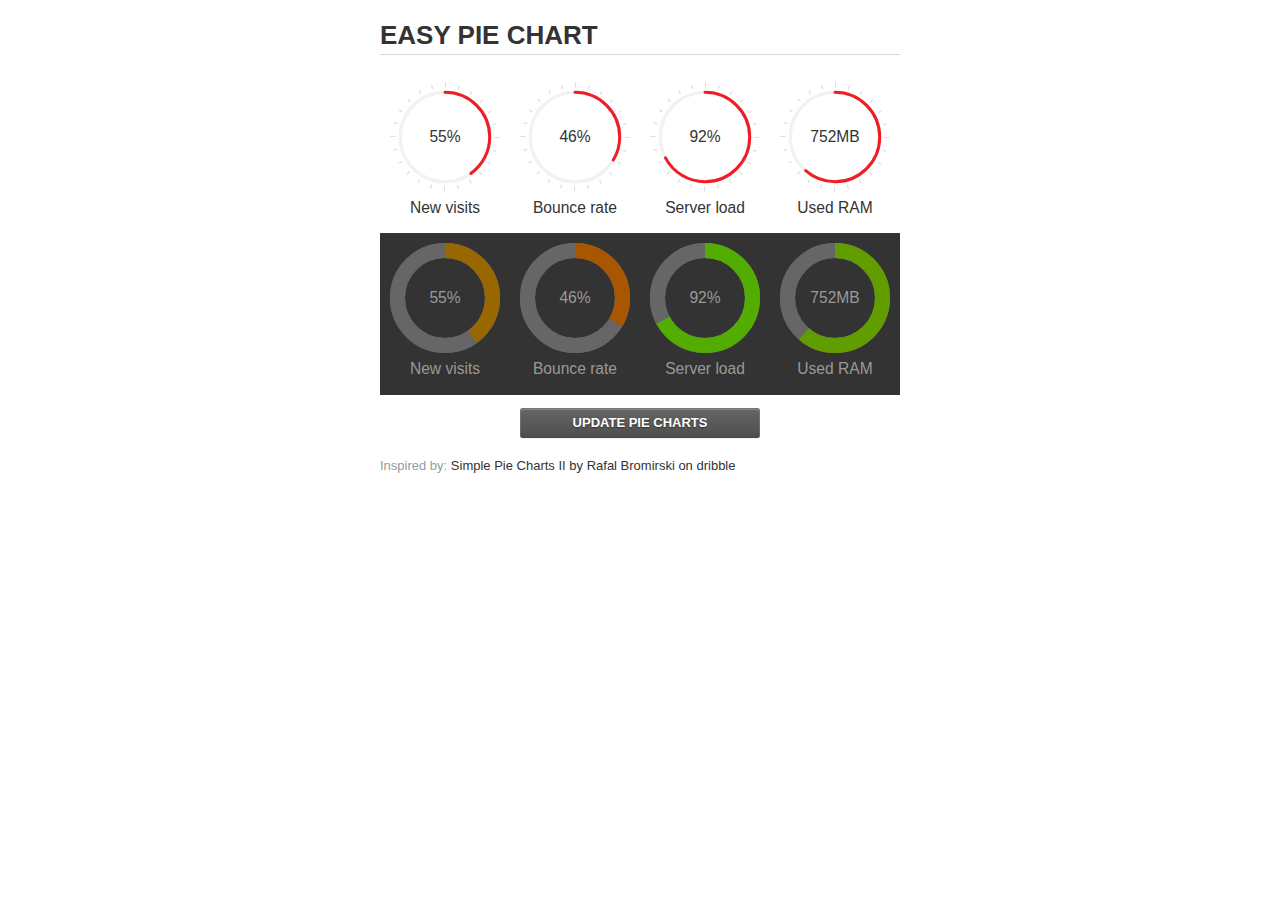
<file: interviewc/evaluation/vendors/easypiechart/examples/index.html>
<!doctype html>
<html>
    <head>
        <meta charset="utf-8">
        <title>Easy Pie Chart</title>
        <script type="text/javascript" src="https://ajax.googleapis.com/ajax/libs/jquery/1.7.2/jquery.min.js"></script>
        <script type="text/javascript" src="http://html5shiv.googlecode.com/svn/trunk/html5.js"></script>
        <script type="text/javascript" src="excanvas.js"></script>
        <script type="text/javascript" src="../jquery.easy-pie-chart.js"></script>

        <link rel="stylesheet" type="text/css" href="style.css" media="screen">
        <link rel="stylesheet" type="text/css" href="../jquery.easy-pie-chart.css" media="screen">

        <meta name="viewport" content="width=device-width, initial-scale=1.0">

        <script type="text/javascript">
            var initPieChart = function() {
                $('.percentage').easyPieChart({
                    animate: 1000
                });
                $('.percentage-light').easyPieChart({
                    barColor: function(percent) {
                        percent /= 100;
                        return "rgb(" + Math.round(255 * (1-percent)) + ", " + Math.round(255 * percent) + ", 0)";
                    },
                    trackColor: '#666',
                    scaleColor: false,
                    lineCap: 'butt',
                    lineWidth: 15,
                    animate: 1000
                });

                $('.updateEasyPieChart').on('click', function(e) {
                  e.preventDefault();
                  $('.percentage, .percentage-light').each(function() {
                    var newValue = Math.round(100*Math.random());
                    $(this).data('easyPieChart').update(newValue);
                    $('span', this).text(newValue);
                  });
                });
            };
        </script>
    </head>
    <body onload="initPieChart();">
        <div class="container">
            <h1>EASY PIE CHART</h1>
            <div class="chart">
                <div class="percentage" data-percent="55"><span>55</span>%</div>
                <div class="label">New visits</div>
            </div>
            <div class="chart">
                <div class="percentage" data-percent="46"><span>46</span>%</div>
                <div class="label">Bounce rate</div>
            </div>
            <div class="chart">
                <div class="percentage" data-percent="92"><span>92</span>%</div>
                <div class="label">Server load</div>
            </div>
            <div class="chart">
                <div class="percentage" data-percent="84"><span>752</span>MB</div>
                <div class="label">Used RAM</div>
            </div>
            <div style="clear:both;"></div>
            <div class="dark">
                <div class="chart">
                    <div class="percentage-light" data-percent="55"><span>55</span>%</div>
                    <div class="label">New visits</div>
                </div>
                <div class="chart">
                    <div class="percentage-light" data-percent="46"><span>46</span>%</div>
                    <div class="label">Bounce rate</div>
                </div>
                <div class="chart">
                    <div class="percentage-light" data-percent="92"><span>92</span>%</div>
                    <div class="label">Server load</div>
                </div>
                <div class="chart">
                    <div class="percentage-light" data-percent="84"><span>752</span>MB</div>
                    <div class="label">Used RAM</div>
                </div>
                <div style="clear:both;"></div>
            </div>

            <p><a href="#" class="button updateEasyPieChart">Update pie charts</a></p>

            <p class="credits">Inspired by: <a href="http://drbl.in/ezuc" target="_blank">Simple Pie Charts II by Rafal Bromirski on dribble</a></p>
        </div>
    </body>
</html>
</file>
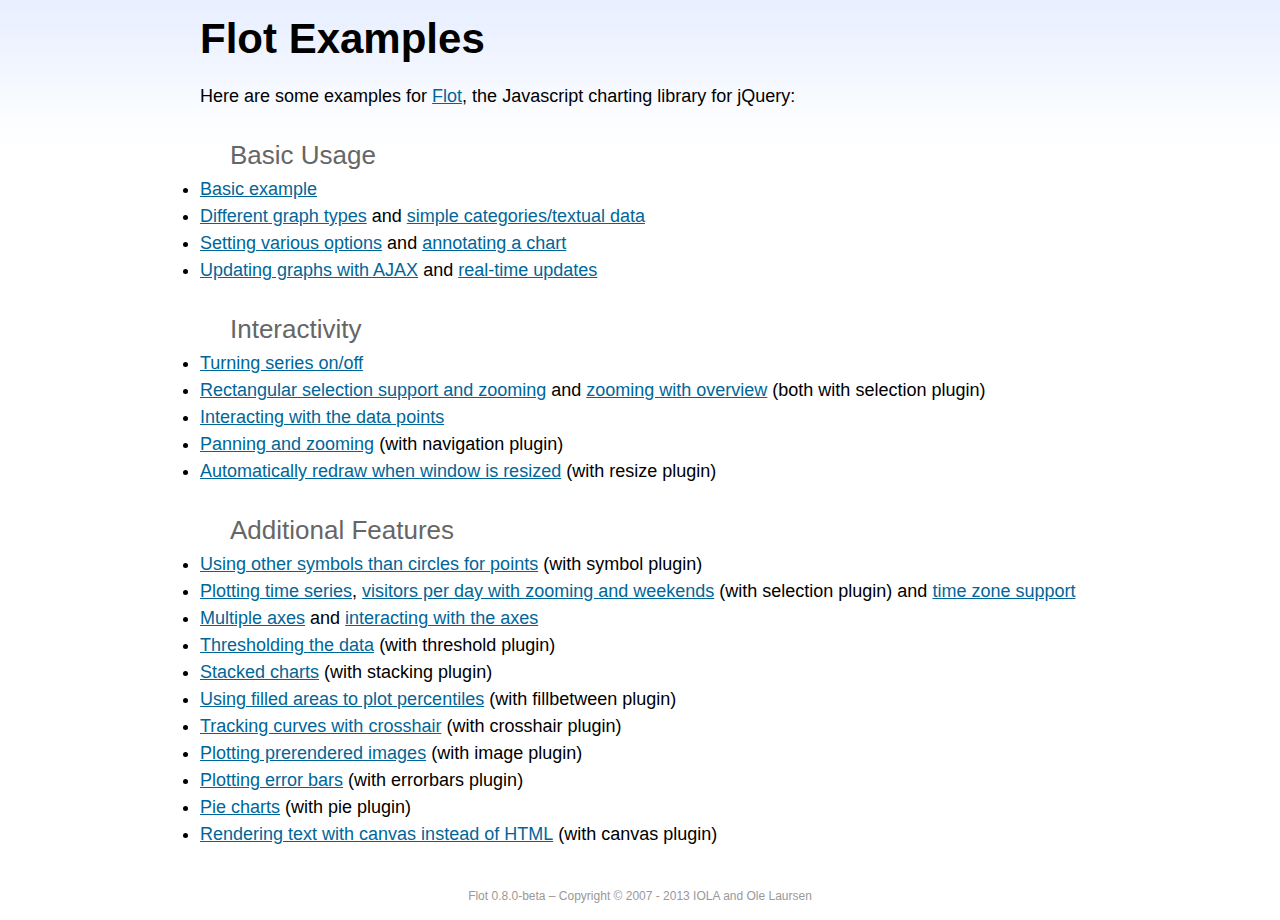
<file: interviewc/evaluation/vendors/flot/examples/index.html>
<!DOCTYPE html PUBLIC "-//W3C//DTD HTML 4.01//EN" "http://www.w3.org/TR/html4/strict.dtd">
<html>
<head>
	<meta http-equiv="Content-Type" content="text/html; charset=utf-8">
	<title>Flot Examples</title>
	<link href="examples.css" rel="stylesheet" type="text/css">
	<style>

	h3 {
		margin-top: 30px;
		margin-bottom: 5px;
	}

	</style>
	<script language="javascript" type="text/javascript" src="../jquery.js"></script>
	<script language="javascript" type="text/javascript" src="../jquery.flot.js"></script>
	<script type="text/javascript">

	$(function() {

		// Add the Flot version string to the footer

		$("#footer").prepend("Flot " + $.plot.version + " &ndash; ");
	});

	</script>
</head>
<body>

	<div id="header">
		<h2>Flot Examples</h2>
	</div>

	<div id="content">

		<p>Here are some examples for <a href="http://www.flotcharts.org">Flot</a>, the Javascript charting library for jQuery:</p>

		<h3>Basic Usage</h3>

		<ul>
			<li><a href="basic-usage/index.html">Basic example</a></li>
			<li><a href="series-types/index.html">Different graph types</a> and <a href="categories/index.html">simple categories/textual data</a></li>
			<li><a href="basic-options/index.html">Setting various options</a> and <a href="annotating/index.html">annotating a chart</a></li>
			<li><a href="ajax/index.html">Updating graphs with AJAX</a> and <a href="realtime/index.html">real-time updates</a></li>
		</ul>

		<h3>Interactivity</h3>

		<ul>
			<li><a href="series-toggle/index.html">Turning series on/off</a></li>
			<li><a href="selection/index.html">Rectangular selection support and zooming</a> and <a href="zooming/index.html">zooming with overview</a> (both with selection plugin)</li>
			<li><a href="interacting/index.html">Interacting with the data points</a></li>
			<li><a href="navigate/index.html">Panning and zooming</a> (with navigation plugin)</li>
			<li><a href="resize/index.html">Automatically redraw when window is resized</a> (with resize plugin)</li>
		</ul>

		<h3>Additional Features</h3>

		<ul>
			<li><a href="symbols/index.html">Using other symbols than circles for points</a> (with symbol plugin)</li>
			<li><a href="axes-time/index.html">Plotting time series</a>, <a href="visitors/index.html">visitors per day with zooming and weekends</a> (with selection plugin) and <a href="axes-time-zones/index.html">time zone support</a></li>
			<li><a href="axes-multiple/index.html">Multiple axes</a> and <a href="axes-interacting/index.html">interacting with the axes</a></li>
			<li><a href="threshold/index.html">Thresholding the data</a> (with threshold plugin)</li>
			<li><a href="stacking/index.html">Stacked charts</a> (with stacking plugin)</li>
			<li><a href="percentiles/index.html">Using filled areas to plot percentiles</a> (with fillbetween plugin)</li>
			<li><a href="tracking/index.html">Tracking curves with crosshair</a> (with crosshair plugin)</li>
			<li><a href="image/index.html">Plotting prerendered images</a> (with image plugin)</li>
			<li><a href="series-errorbars/index.html">Plotting error bars</a> (with errorbars plugin)</li>
			<li><a href="series-pie/index.html">Pie charts</a> (with pie plugin)</li>
			<li><a href="canvas/index.html">Rendering text with canvas instead of HTML</a> (with canvas plugin)</li>
		</ul>

	</div>

	<div id="footer">
		Copyright &copy; 2007 - 2013 IOLA and Ole Laursen
	</div>

</body>
</html>
</file>
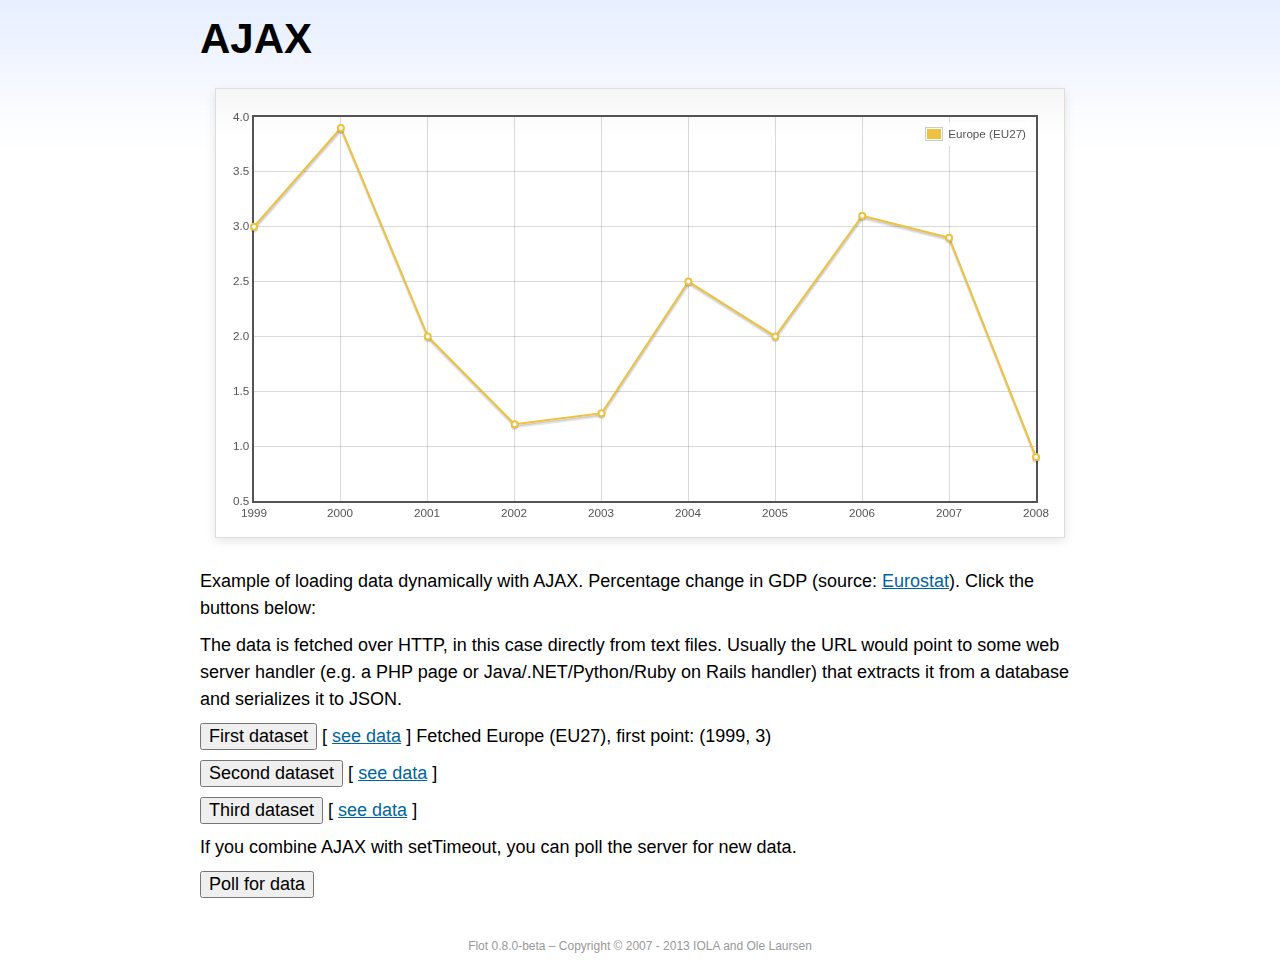
<file: interviewc/evaluation/vendors/flot/examples/ajax/index.html>
<!DOCTYPE html PUBLIC "-//W3C//DTD HTML 4.01//EN" "http://www.w3.org/TR/html4/strict.dtd">
<html>
<head>
	<meta http-equiv="Content-Type" content="text/html; charset=utf-8">
	<title>Flot Examples: AJAX</title>
	<link href="../examples.css" rel="stylesheet" type="text/css">
	<!--[if lte IE 8]><script language="javascript" type="text/javascript" src="../../excanvas.min.js"></script><![endif]-->
	<script language="javascript" type="text/javascript" src="../../jquery.js"></script>
	<script language="javascript" type="text/javascript" src="../../jquery.flot.js"></script>
	<script type="text/javascript">

	$(function() {

		var options = {
			lines: {
				show: true
			},
			points: {
				show: true
			},
			xaxis: {
				tickDecimals: 0,
				tickSize: 1
			}
		};

		var data = [];

		$.plot("#placeholder", data, options);

		// Fetch one series, adding to what we already have

		var alreadyFetched = {};

		$("button.fetchSeries").click(function () {

			var button = $(this);

			// Find the URL in the link right next to us, then fetch the data

			var dataurl = button.siblings("a").attr("href");

			function onDataReceived(series) {

				// Extract the first coordinate pair; jQuery has parsed it, so
				// the data is now just an ordinary JavaScript object

				var firstcoordinate = "(" + series.data[0][0] + ", " + series.data[0][1] + ")";
				button.siblings("span").text("Fetched " + series.label + ", first point: " + firstcoordinate);

				// Push the new data onto our existing data array

				if (!alreadyFetched[series.label]) {
					alreadyFetched[series.label] = true;
					data.push(series);
				}

				$.plot("#placeholder", data, options);
			}

			$.ajax({
				url: dataurl,
				type: "GET",
				dataType: "json",
				success: onDataReceived
			});
		});

		// Initiate a recurring data update

		$("button.dataUpdate").click(function () {

			data = [];
			alreadyFetched = {};

			$.plot("#placeholder", data, options);

			var iteration = 0;

			function fetchData() {

				++iteration;

				function onDataReceived(series) {

					// Load all the data in one pass; if we only got partial
					// data we could merge it with what we already have.

					data = [ series ];
					$.plot("#placeholder", data, options);
				}

				// Normally we call the same URL - a script connected to a
				// database - but in this case we only have static example
				// files, so we need to modify the URL.

				$.ajax({
					url: "data-eu-gdp-growth-" + iteration + ".json",
					type: "GET",
					dataType: "json",
					success: onDataReceived
				});

				if (iteration < 5) {
					setTimeout(fetchData, 1000);
				} else {
					data = [];
					alreadyFetched = {};
				}
			}

			setTimeout(fetchData, 1000);
		});

		// Load the first series by default, so we don't have an empty plot

		$("button.fetchSeries:first").click();

		// Add the Flot version string to the footer

		$("#footer").prepend("Flot " + $.plot.version + " &ndash; ");
	});

	</script>
</head>
<body>

	<div id="header">
		<h2>AJAX</h2>
	</div>

	<div id="content">

		<div class="demo-container">
			<div id="placeholder" class="demo-placeholder"></div>
		</div>

		<p>Example of loading data dynamically with AJAX. Percentage change in GDP (source: <a href="http://epp.eurostat.ec.europa.eu/tgm/table.do?tab=table&init=1&plugin=1&language=en&pcode=tsieb020">Eurostat</a>). Click the buttons below:</p>

		<p>The data is fetched over HTTP, in this case directly from text files. Usually the URL would point to some web server handler (e.g. a PHP page or Java/.NET/Python/Ruby on Rails handler) that extracts it from a database and serializes it to JSON.</p>

		<p>
			<button class="fetchSeries">First dataset</button>
			[ <a href="data-eu-gdp-growth.json">see data</a> ]
			<span></span>
		</p>

		<p>
			<button class="fetchSeries">Second dataset</button>
			[ <a href="data-japan-gdp-growth.json">see data</a> ]
			<span></span>
		</p>

		<p>
			<button class="fetchSeries">Third dataset</button>
			[ <a href="data-usa-gdp-growth.json">see data</a> ]
			<span></span>
		</p>

		<p>If you combine AJAX with setTimeout, you can poll the server for new data.</p>

		<p>
			<button class="dataUpdate">Poll for data</button>
		</p>

	</div>

	<div id="footer">
		Copyright &copy; 2007 - 2013 IOLA and Ole Laursen
	</div>

</body>
</html>
</file>
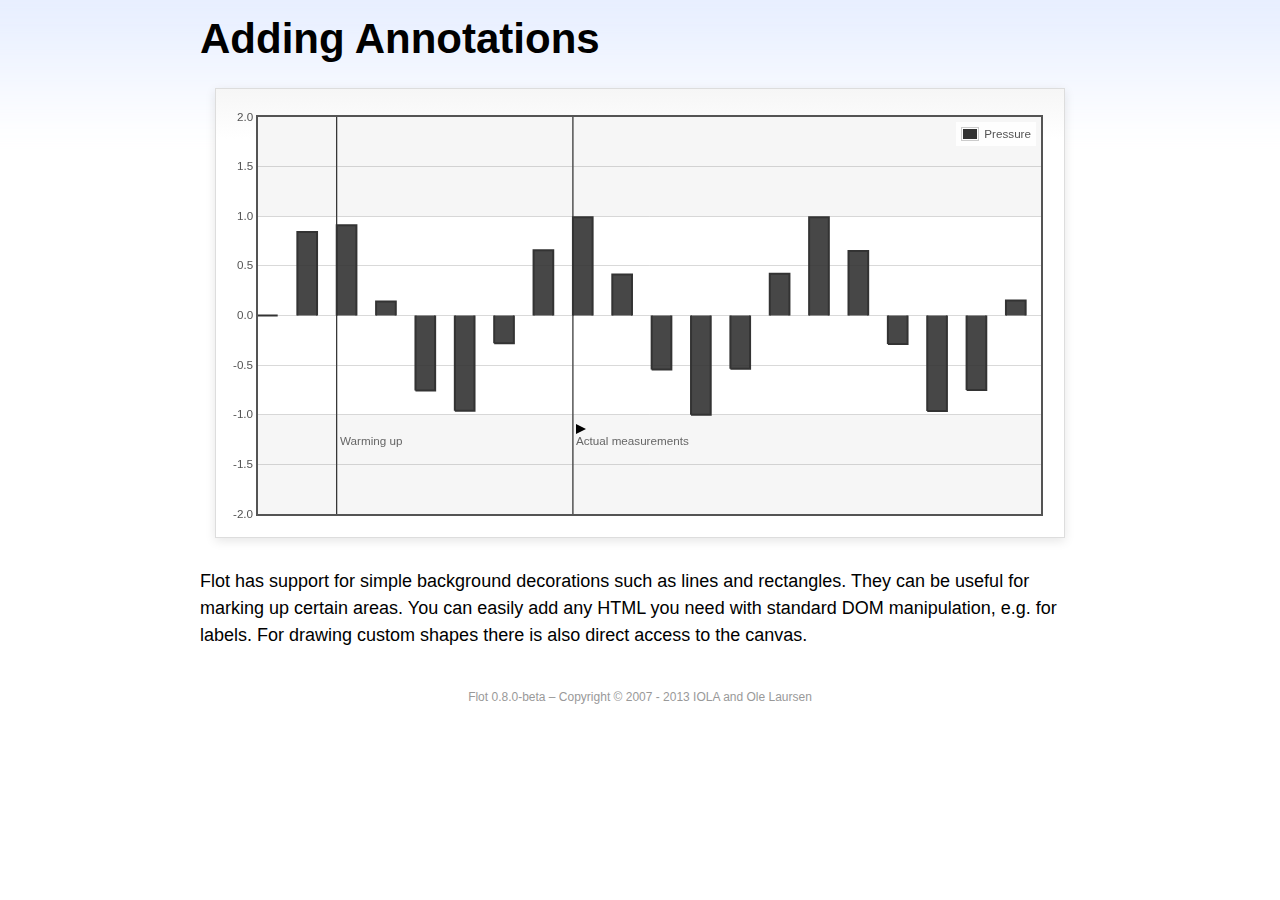
<file: interviewc/evaluation/vendors/flot/examples/annotating/index.html>
<!DOCTYPE html PUBLIC "-//W3C//DTD HTML 4.01//EN" "http://www.w3.org/TR/html4/strict.dtd">
<html>
<head>
	<meta http-equiv="Content-Type" content="text/html; charset=utf-8">
	<title>Flot Examples: Adding Annotations</title>
	<link href="../examples.css" rel="stylesheet" type="text/css">
	<!--[if lte IE 8]><script language="javascript" type="text/javascript" src="../../excanvas.min.js"></script><![endif]-->
	<script language="javascript" type="text/javascript" src="../../jquery.js"></script>
	<script language="javascript" type="text/javascript" src="../../jquery.flot.js"></script>
	<script type="text/javascript">

	$(function() {

		var d1 = [];
		for (var i = 0; i < 20; ++i) {
			d1.push([i, Math.sin(i)]);
		}

		var data = [{ data: d1, label: "Pressure", color: "#333" }];

		var markings = [
			{ color: "#f6f6f6", yaxis: { from: 1 } },
			{ color: "#f6f6f6", yaxis: { to: -1 } },
			{ color: "#000", lineWidth: 1, xaxis: { from: 2, to: 2 } },
			{ color: "#000", lineWidth: 1, xaxis: { from: 8, to: 8 } }
		];

		var placeholder = $("#placeholder");

		var plot = $.plot(placeholder, data, {
			bars: { show: true, barWidth: 0.5, fill: 0.9 },
			xaxis: { ticks: [], autoscaleMargin: 0.02 },
			yaxis: { min: -2, max: 2 },
			grid: { markings: markings }
		});

		var o = plot.pointOffset({ x: 2, y: -1.2});

		// Append it to the placeholder that Flot already uses for positioning

		placeholder.append("<div style='position:absolute;left:" + (o.left + 4) + "px;top:" + o.top + "px;color:#666;font-size:smaller'>Warming up</div>");

		o = plot.pointOffset({ x: 8, y: -1.2});
		placeholder.append("<div style='position:absolute;left:" + (o.left + 4) + "px;top:" + o.top + "px;color:#666;font-size:smaller'>Actual measurements</div>");

		// Draw a little arrow on top of the last label to demonstrate canvas
		// drawing

		var ctx = plot.getCanvas().getContext("2d");
		ctx.beginPath();
		o.left += 4;
		ctx.moveTo(o.left, o.top);
		ctx.lineTo(o.left, o.top - 10);
		ctx.lineTo(o.left + 10, o.top - 5);
		ctx.lineTo(o.left, o.top);
		ctx.fillStyle = "#000";
		ctx.fill();

		// Add the Flot version string to the footer

		$("#footer").prepend("Flot " + $.plot.version + " &ndash; ");
	});

	</script>
</head>
<body>

	<div id="header">
		<h2>Adding Annotations</h2>
	</div>

	<div id="content">

		<div class="demo-container">
			<div id="placeholder" class="demo-placeholder"></div>
		</div>

		<p>Flot has support for simple background decorations such as lines and rectangles. They can be useful for marking up certain areas. You can easily add any HTML you need with standard DOM manipulation, e.g. for labels. For drawing custom shapes there is also direct access to the canvas.</p>

	</div>

	<div id="footer">
		Copyright &copy; 2007 - 2013 IOLA and Ole Laursen
	</div>

</body>
</html>
</file>
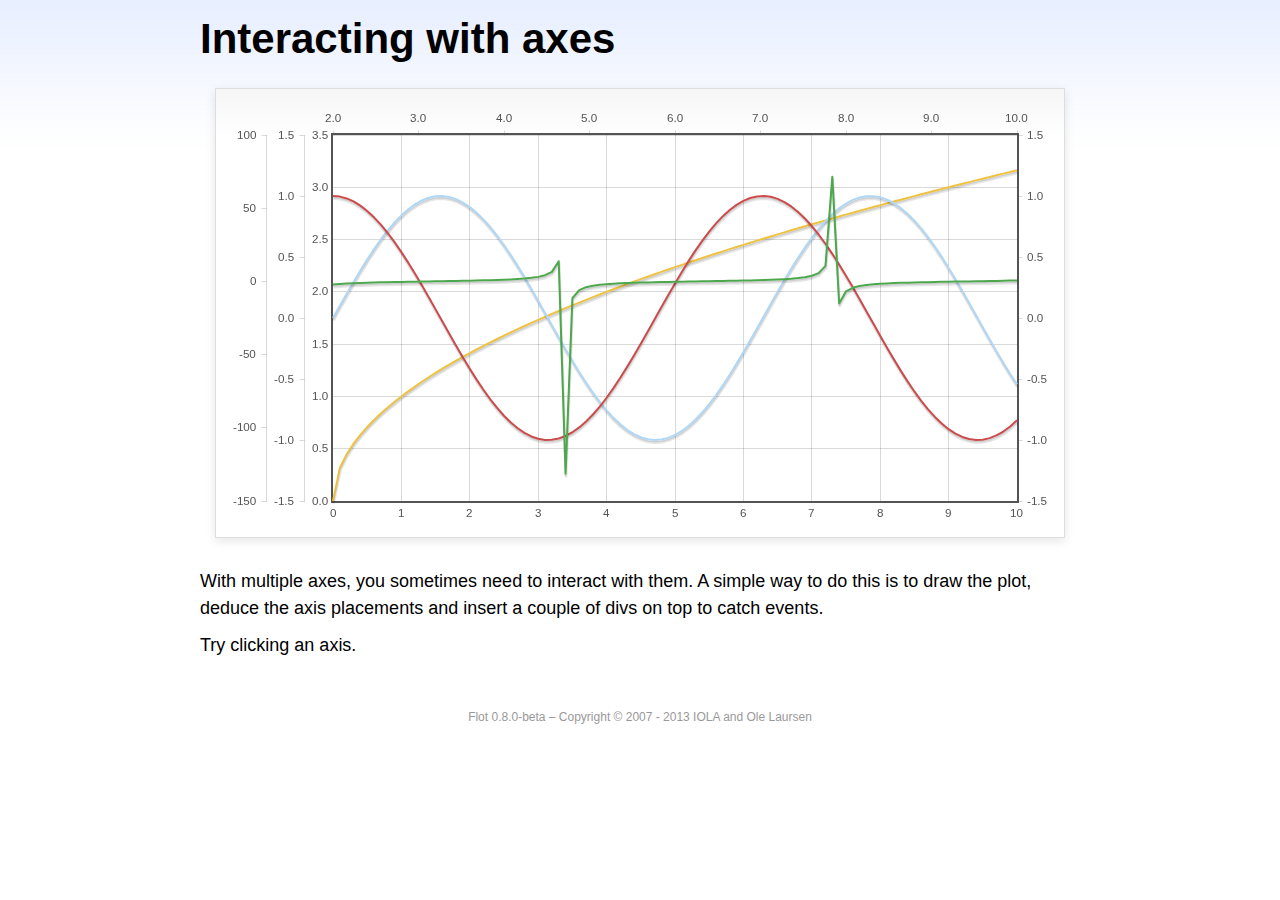
<file: interviewc/evaluation/vendors/flot/examples/axes-interacting/index.html>
<!DOCTYPE html PUBLIC "-//W3C//DTD HTML 4.01//EN" "http://www.w3.org/TR/html4/strict.dtd">
<html>
<head>
	<meta http-equiv="Content-Type" content="text/html; charset=utf-8">
	<title>Flot Examples: Interacting with axes</title>
	<link href="../examples.css" rel="stylesheet" type="text/css">
	<!--[if lte IE 8]><script language="javascript" type="text/javascript" src="../../excanvas.min.js"></script><![endif]-->
	<script language="javascript" type="text/javascript" src="../../jquery.js"></script>
	<script language="javascript" type="text/javascript" src="../../jquery.flot.js"></script>
	<script type="text/javascript">

	$(function() {

		function generate(start, end, fn) {
			var res = [];
			for (var i = 0; i <= 100; ++i) {
				var x = start + i / 100 * (end - start);
				res.push([x, fn(x)]);
			}
			return res;
		}

		var data = [
			{ data: generate(0, 10, function (x) { return Math.sqrt(x);}), xaxis: 1, yaxis:1 },
			{ data: generate(0, 10, function (x) { return Math.sin(x);}), xaxis: 1, yaxis:2 },
			{ data: generate(0, 10, function (x) { return Math.cos(x);}), xaxis: 1, yaxis:3 },
			{ data: generate(2, 10, function (x) { return Math.tan(x);}), xaxis: 2, yaxis: 4 }
		];

		var plot = $.plot("#placeholder", data, {
			xaxes: [
				{ position: 'bottom' },
				{ position: 'top'}
			],
			yaxes: [
				{ position: 'left' },
				{ position: 'left' },
				{ position: 'right' },
				{ position: 'left' }
			]
		});

		// Create a div for each axis

		$.each(plot.getAxes(), function (i, axis) {
			if (!axis.show)
				return;

			var box = axis.box;

			$("<div class='axisTarget' style='position:absolute; left:" + box.left + "px; top:" + box.top + "px; width:" + box.width +  "px; height:" + box.height + "px'></div>")
				.data("axis.direction", axis.direction)
				.data("axis.n", axis.n)
				.css({ backgroundColor: "#f00", opacity: 0, cursor: "pointer" })
				.appendTo(plot.getPlaceholder())
				.hover(
					function () { $(this).css({ opacity: 0.10 }) },
					function () { $(this).css({ opacity: 0 }) }
				)
				.click(function () {
					$("#click").text("You clicked the " + axis.direction + axis.n + "axis!")
				});
		});

		// Add the Flot version string to the footer

		$("#footer").prepend("Flot " + $.plot.version + " &ndash; ");
	});

	</script>
</head>
<body>

	<div id="header">
		<h2>Interacting with axes</h2>
	</div>

	<div id="content">

		<div class="demo-container">
			<div id="placeholder" class="demo-placeholder"></div>
		</div>

		<p>With multiple axes, you sometimes need to interact with them. A simple way to do this is to draw the plot, deduce the axis placements and insert a couple of divs on top to catch events.</p>

		<p>Try clicking an axis.</p>

		<p id="click"></p>

	</div>

	<div id="footer">
		Copyright &copy; 2007 - 2013 IOLA and Ole Laursen
	</div>

</body>
</html>
</file>
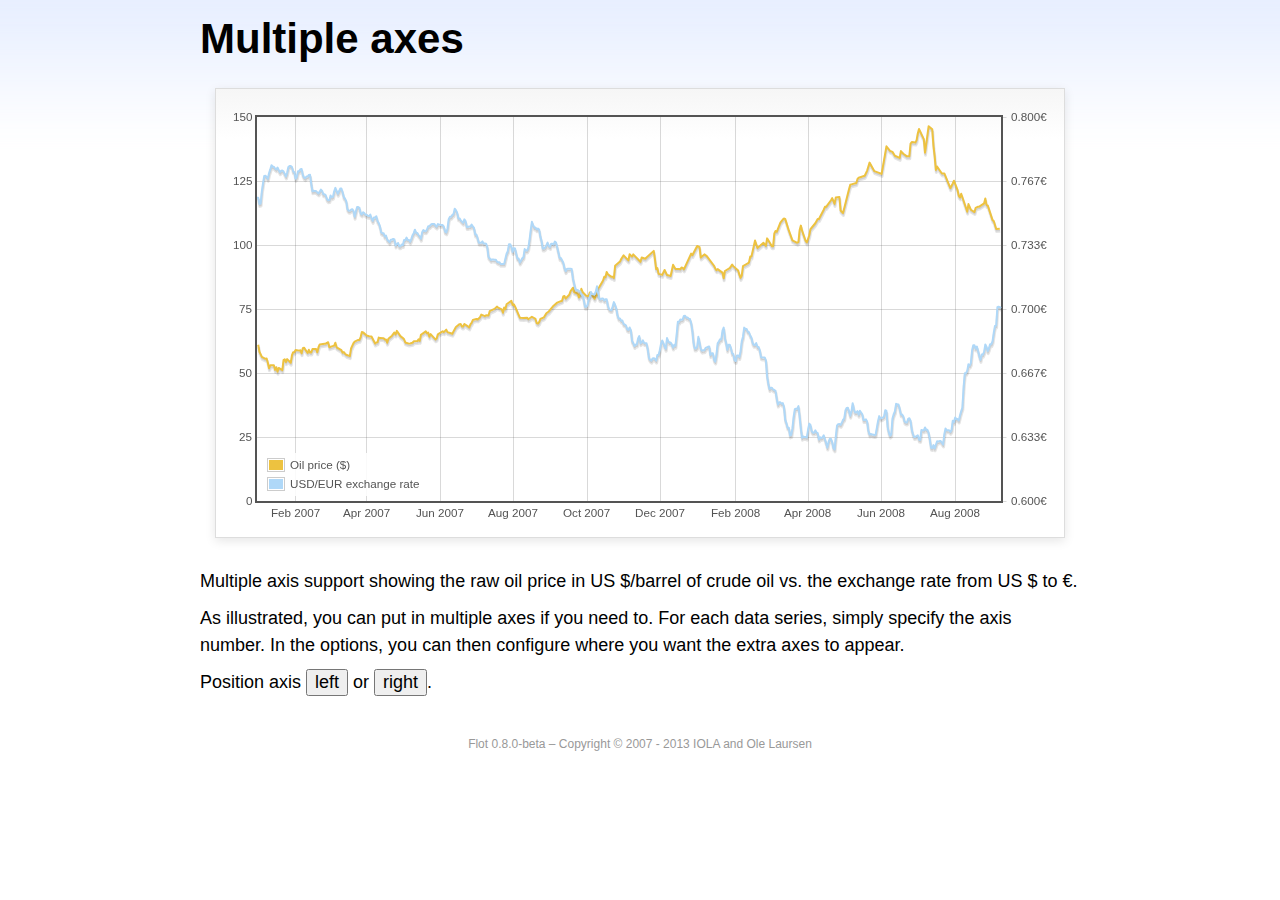
<file: interviewc/evaluation/vendors/flot/examples/axes-multiple/index.html>
<!DOCTYPE html PUBLIC "-//W3C//DTD HTML 4.01//EN" "http://www.w3.org/TR/html4/strict.dtd">
<html>
<head>
	<meta http-equiv="Content-Type" content="text/html; charset=utf-8">
	<title>Flot Examples: Multiple Axes</title>
	<link href="../examples.css" rel="stylesheet" type="text/css">
	<!--[if lte IE 8]><script language="javascript" type="text/javascript" src="../../excanvas.min.js"></script><![endif]-->
	<script language="javascript" type="text/javascript" src="../../jquery.js"></script>
	<script language="javascript" type="text/javascript" src="../../jquery.flot.js"></script>
	<script language="javascript" type="text/javascript" src="../../jquery.flot.time.js"></script>
	<script type="text/javascript">

	$(function() {

		var oilprices = [[1167692400000,61.05], [1167778800000,58.32], [1167865200000,57.35], [1167951600000,56.31], [1168210800000,55.55], [1168297200000,55.64], [1168383600000,54.02], [1168470000000,51.88], [1168556400000,52.99], [1168815600000,52.99], [1168902000000,51.21], [1168988400000,52.24], [1169074800000,50.48], [1169161200000,51.99], [1169420400000,51.13], [1169506800000,55.04], [1169593200000,55.37], [1169679600000,54.23], [1169766000000,55.42], [1170025200000,54.01], [1170111600000,56.97], [1170198000000,58.14], [1170284400000,58.14], [1170370800000,59.02], [1170630000000,58.74], [1170716400000,58.88], [1170802800000,57.71], [1170889200000,59.71], [1170975600000,59.89], [1171234800000,57.81], [1171321200000,59.06], [1171407600000,58.00], [1171494000000,57.99], [1171580400000,59.39], [1171839600000,59.39], [1171926000000,58.07], [1172012400000,60.07], [1172098800000,61.14], [1172444400000,61.39], [1172530800000,61.46], [1172617200000,61.79], [1172703600000,62.00], [1172790000000,60.07], [1173135600000,60.69], [1173222000000,61.82], [1173308400000,60.05], [1173654000000,58.91], [1173740400000,57.93], [1173826800000,58.16], [1173913200000,57.55], [1173999600000,57.11], [1174258800000,56.59], [1174345200000,59.61], [1174518000000,61.69], [1174604400000,62.28], [1174860000000,62.91], [1174946400000,62.93], [1175032800000,64.03], [1175119200000,66.03], [1175205600000,65.87], [1175464800000,64.64], [1175637600000,64.38], [1175724000000,64.28], [1175810400000,64.28], [1176069600000,61.51], [1176156000000,61.89], [1176242400000,62.01], [1176328800000,63.85], [1176415200000,63.63], [1176674400000,63.61], [1176760800000,63.10], [1176847200000,63.13], [1176933600000,61.83], [1177020000000,63.38], [1177279200000,64.58], [1177452000000,65.84], [1177538400000,65.06], [1177624800000,66.46], [1177884000000,64.40], [1178056800000,63.68], [1178143200000,63.19], [1178229600000,61.93], [1178488800000,61.47], [1178575200000,61.55], [1178748000000,61.81], [1178834400000,62.37], [1179093600000,62.46], [1179180000000,63.17], [1179266400000,62.55], [1179352800000,64.94], [1179698400000,66.27], [1179784800000,65.50], [1179871200000,65.77], [1179957600000,64.18], [1180044000000,65.20], [1180389600000,63.15], [1180476000000,63.49], [1180562400000,65.08], [1180908000000,66.30], [1180994400000,65.96], [1181167200000,66.93], [1181253600000,65.98], [1181599200000,65.35], [1181685600000,66.26], [1181858400000,68.00], [1182117600000,69.09], [1182204000000,69.10], [1182290400000,68.19], [1182376800000,68.19], [1182463200000,69.14], [1182722400000,68.19], [1182808800000,67.77], [1182895200000,68.97], [1182981600000,69.57], [1183068000000,70.68], [1183327200000,71.09], [1183413600000,70.92], [1183586400000,71.81], [1183672800000,72.81], [1183932000000,72.19], [1184018400000,72.56], [1184191200000,72.50], [1184277600000,74.15], [1184623200000,75.05], [1184796000000,75.92], [1184882400000,75.57], [1185141600000,74.89], [1185228000000,73.56], [1185314400000,75.57], [1185400800000,74.95], [1185487200000,76.83], [1185832800000,78.21], [1185919200000,76.53], [1186005600000,76.86], [1186092000000,76.00], [1186437600000,71.59], [1186696800000,71.47], [1186956000000,71.62], [1187042400000,71.00], [1187301600000,71.98], [1187560800000,71.12], [1187647200000,69.47], [1187733600000,69.26], [1187820000000,69.83], [1187906400000,71.09], [1188165600000,71.73], [1188338400000,73.36], [1188511200000,74.04], [1188856800000,76.30], [1189116000000,77.49], [1189461600000,78.23], [1189548000000,79.91], [1189634400000,80.09], [1189720800000,79.10], [1189980000000,80.57], [1190066400000,81.93], [1190239200000,83.32], [1190325600000,81.62], [1190584800000,80.95], [1190671200000,79.53], [1190757600000,80.30], [1190844000000,82.88], [1190930400000,81.66], [1191189600000,80.24], [1191276000000,80.05], [1191362400000,79.94], [1191448800000,81.44], [1191535200000,81.22], [1191794400000,79.02], [1191880800000,80.26], [1191967200000,80.30], [1192053600000,83.08], [1192140000000,83.69], [1192399200000,86.13], [1192485600000,87.61], [1192572000000,87.40], [1192658400000,89.47], [1192744800000,88.60], [1193004000000,87.56], [1193090400000,87.56], [1193176800000,87.10], [1193263200000,91.86], [1193612400000,93.53], [1193698800000,94.53], [1193871600000,95.93], [1194217200000,93.98], [1194303600000,96.37], [1194476400000,95.46], [1194562800000,96.32], [1195081200000,93.43], [1195167600000,95.10], [1195426800000,94.64], [1195513200000,95.10], [1196031600000,97.70], [1196118000000,94.42], [1196204400000,90.62], [1196290800000,91.01], [1196377200000,88.71], [1196636400000,88.32], [1196809200000,90.23], [1196982000000,88.28], [1197241200000,87.86], [1197327600000,90.02], [1197414000000,92.25], [1197586800000,90.63], [1197846000000,90.63], [1197932400000,90.49], [1198018800000,91.24], [1198105200000,91.06], [1198191600000,90.49], [1198710000000,96.62], [1198796400000,96.00], [1199142000000,99.62], [1199314800000,99.18], [1199401200000,95.09], [1199660400000,96.33], [1199833200000,95.67], [1200351600000,91.90], [1200438000000,90.84], [1200524400000,90.13], [1200610800000,90.57], [1200956400000,89.21], [1201042800000,86.99], [1201129200000,89.85], [1201474800000,90.99], [1201561200000,91.64], [1201647600000,92.33], [1201734000000,91.75], [1202079600000,90.02], [1202166000000,88.41], [1202252400000,87.14], [1202338800000,88.11], [1202425200000,91.77], [1202770800000,92.78], [1202857200000,93.27], [1202943600000,95.46], [1203030000000,95.46], [1203289200000,101.74], [1203462000000,98.81], [1203894000000,100.88], [1204066800000,99.64], [1204153200000,102.59], [1204239600000,101.84], [1204498800000,99.52], [1204585200000,99.52], [1204671600000,104.52], [1204758000000,105.47], [1204844400000,105.15], [1205103600000,108.75], [1205276400000,109.92], [1205362800000,110.33], [1205449200000,110.21], [1205708400000,105.68], [1205967600000,101.84], [1206313200000,100.86], [1206399600000,101.22], [1206486000000,105.90], [1206572400000,107.58], [1206658800000,105.62], [1206914400000,101.58], [1207000800000,100.98], [1207173600000,103.83], [1207260000000,106.23], [1207605600000,108.50], [1207778400000,110.11], [1207864800000,110.14], [1208210400000,113.79], [1208296800000,114.93], [1208383200000,114.86], [1208728800000,117.48], [1208815200000,118.30], [1208988000000,116.06], [1209074400000,118.52], [1209333600000,118.75], [1209420000000,113.46], [1209592800000,112.52], [1210024800000,121.84], [1210111200000,123.53], [1210197600000,123.69], [1210543200000,124.23], [1210629600000,125.80], [1210716000000,126.29], [1211148000000,127.05], [1211320800000,129.07], [1211493600000,132.19], [1211839200000,128.85], [1212357600000,127.76], [1212703200000,138.54], [1212962400000,136.80], [1213135200000,136.38], [1213308000000,134.86], [1213653600000,134.01], [1213740000000,136.68], [1213912800000,135.65], [1214172000000,134.62], [1214258400000,134.62], [1214344800000,134.62], [1214431200000,139.64], [1214517600000,140.21], [1214776800000,140.00], [1214863200000,140.97], [1214949600000,143.57], [1215036000000,145.29], [1215381600000,141.37], [1215468000000,136.04], [1215727200000,146.40], [1215986400000,145.18], [1216072800000,138.74], [1216159200000,134.60], [1216245600000,129.29], [1216332000000,130.65], [1216677600000,127.95], [1216850400000,127.95], [1217282400000,122.19], [1217455200000,124.08], [1217541600000,125.10], [1217800800000,121.41], [1217887200000,119.17], [1217973600000,118.58], [1218060000000,120.02], [1218405600000,114.45], [1218492000000,113.01], [1218578400000,116.00], [1218751200000,113.77], [1219010400000,112.87], [1219096800000,114.53], [1219269600000,114.98], [1219356000000,114.98], [1219701600000,116.27], [1219788000000,118.15], [1219874400000,115.59], [1219960800000,115.46], [1220306400000,109.71], [1220392800000,109.35], [1220565600000,106.23], [1220824800000,106.34]];

		var exchangerates = [[1167606000000,0.7580], [1167692400000,0.7580], [1167778800000,0.75470], [1167865200000,0.75490], [1167951600000,0.76130], [1168038000000,0.76550], [1168124400000,0.76930], [1168210800000,0.76940], [1168297200000,0.76880], [1168383600000,0.76780], [1168470000000,0.77080], [1168556400000,0.77270], [1168642800000,0.77490], [1168729200000,0.77410], [1168815600000,0.77410], [1168902000000,0.77320], [1168988400000,0.77270], [1169074800000,0.77370], [1169161200000,0.77240], [1169247600000,0.77120], [1169334000000,0.7720], [1169420400000,0.77210], [1169506800000,0.77170], [1169593200000,0.77040], [1169679600000,0.7690], [1169766000000,0.77110], [1169852400000,0.7740], [1169938800000,0.77450], [1170025200000,0.77450], [1170111600000,0.7740], [1170198000000,0.77160], [1170284400000,0.77130], [1170370800000,0.76780], [1170457200000,0.76880], [1170543600000,0.77180], [1170630000000,0.77180], [1170716400000,0.77280], [1170802800000,0.77290], [1170889200000,0.76980], [1170975600000,0.76850], [1171062000000,0.76810], [1171148400000,0.7690], [1171234800000,0.7690], [1171321200000,0.76980], [1171407600000,0.76990], [1171494000000,0.76510], [1171580400000,0.76130], [1171666800000,0.76160], [1171753200000,0.76140], [1171839600000,0.76140], [1171926000000,0.76070], [1172012400000,0.76020], [1172098800000,0.76110], [1172185200000,0.76220], [1172271600000,0.76150], [1172358000000,0.75980], [1172444400000,0.75980], [1172530800000,0.75920], [1172617200000,0.75730], [1172703600000,0.75660], [1172790000000,0.75670], [1172876400000,0.75910], [1172962800000,0.75820], [1173049200000,0.75850], [1173135600000,0.76130], [1173222000000,0.76310], [1173308400000,0.76150], [1173394800000,0.760], [1173481200000,0.76130], [1173567600000,0.76270], [1173654000000,0.76270], [1173740400000,0.76080], [1173826800000,0.75830], [1173913200000,0.75750], [1173999600000,0.75620], [1174086000000,0.7520], [1174172400000,0.75120], [1174258800000,0.75120], [1174345200000,0.75170], [1174431600000,0.7520], [1174518000000,0.75110], [1174604400000,0.7480], [1174690800000,0.75090], [1174777200000,0.75310], [1174860000000,0.75310], [1174946400000,0.75270], [1175032800000,0.74980], [1175119200000,0.74930], [1175205600000,0.75040], [1175292000000,0.750], [1175378400000,0.74910], [1175464800000,0.74910], [1175551200000,0.74850], [1175637600000,0.74840], [1175724000000,0.74920], [1175810400000,0.74710], [1175896800000,0.74590], [1175983200000,0.74770], [1176069600000,0.74770], [1176156000000,0.74830], [1176242400000,0.74580], [1176328800000,0.74480], [1176415200000,0.7430], [1176501600000,0.73990], [1176588000000,0.73950], [1176674400000,0.73950], [1176760800000,0.73780], [1176847200000,0.73820], [1176933600000,0.73620], [1177020000000,0.73550], [1177106400000,0.73480], [1177192800000,0.73610], [1177279200000,0.73610], [1177365600000,0.73650], [1177452000000,0.73620], [1177538400000,0.73310], [1177624800000,0.73390], [1177711200000,0.73440], [1177797600000,0.73270], [1177884000000,0.73270], [1177970400000,0.73360], [1178056800000,0.73330], [1178143200000,0.73590], [1178229600000,0.73590], [1178316000000,0.73720], [1178402400000,0.7360], [1178488800000,0.7360], [1178575200000,0.7350], [1178661600000,0.73650], [1178748000000,0.73840], [1178834400000,0.73950], [1178920800000,0.74130], [1179007200000,0.73970], [1179093600000,0.73960], [1179180000000,0.73850], [1179266400000,0.73780], [1179352800000,0.73660], [1179439200000,0.740], [1179525600000,0.74110], [1179612000000,0.74060], [1179698400000,0.74050], [1179784800000,0.74140], [1179871200000,0.74310], [1179957600000,0.74310], [1180044000000,0.74380], [1180130400000,0.74430], [1180216800000,0.74430], [1180303200000,0.74430], [1180389600000,0.74340], [1180476000000,0.74290], [1180562400000,0.74420], [1180648800000,0.7440], [1180735200000,0.74390], [1180821600000,0.74370], [1180908000000,0.74370], [1180994400000,0.74290], [1181080800000,0.74030], [1181167200000,0.73990], [1181253600000,0.74180], [1181340000000,0.74680], [1181426400000,0.7480], [1181512800000,0.7480], [1181599200000,0.7490], [1181685600000,0.74940], [1181772000000,0.75220], [1181858400000,0.75150], [1181944800000,0.75020], [1182031200000,0.74720], [1182117600000,0.74720], [1182204000000,0.74620], [1182290400000,0.74550], [1182376800000,0.74490], [1182463200000,0.74670], [1182549600000,0.74580], [1182636000000,0.74270], [1182722400000,0.74270], [1182808800000,0.7430], [1182895200000,0.74290], [1182981600000,0.7440], [1183068000000,0.7430], [1183154400000,0.74220], [1183240800000,0.73880], [1183327200000,0.73880], [1183413600000,0.73690], [1183500000000,0.73450], [1183586400000,0.73450], [1183672800000,0.73450], [1183759200000,0.73520], [1183845600000,0.73410], [1183932000000,0.73410], [1184018400000,0.7340], [1184104800000,0.73240], [1184191200000,0.72720], [1184277600000,0.72640], [1184364000000,0.72550], [1184450400000,0.72580], [1184536800000,0.72580], [1184623200000,0.72560], [1184709600000,0.72570], [1184796000000,0.72470], [1184882400000,0.72430], [1184968800000,0.72440], [1185055200000,0.72350], [1185141600000,0.72350], [1185228000000,0.72350], [1185314400000,0.72350], [1185400800000,0.72620], [1185487200000,0.72880], [1185573600000,0.73010], [1185660000000,0.73370], [1185746400000,0.73370], [1185832800000,0.73240], [1185919200000,0.72970], [1186005600000,0.73170], [1186092000000,0.73150], [1186178400000,0.72880], [1186264800000,0.72630], [1186351200000,0.72630], [1186437600000,0.72420], [1186524000000,0.72530], [1186610400000,0.72640], [1186696800000,0.7270], [1186783200000,0.73120], [1186869600000,0.73050], [1186956000000,0.73050], [1187042400000,0.73180], [1187128800000,0.73580], [1187215200000,0.74090], [1187301600000,0.74540], [1187388000000,0.74370], [1187474400000,0.74240], [1187560800000,0.74240], [1187647200000,0.74150], [1187733600000,0.74190], [1187820000000,0.74140], [1187906400000,0.73770], [1187992800000,0.73550], [1188079200000,0.73150], [1188165600000,0.73150], [1188252000000,0.7320], [1188338400000,0.73320], [1188424800000,0.73460], [1188511200000,0.73280], [1188597600000,0.73230], [1188684000000,0.7340], [1188770400000,0.7340], [1188856800000,0.73360], [1188943200000,0.73510], [1189029600000,0.73460], [1189116000000,0.73210], [1189202400000,0.72940], [1189288800000,0.72660], [1189375200000,0.72660], [1189461600000,0.72540], [1189548000000,0.72420], [1189634400000,0.72130], [1189720800000,0.71970], [1189807200000,0.72090], [1189893600000,0.7210], [1189980000000,0.7210], [1190066400000,0.7210], [1190152800000,0.72090], [1190239200000,0.71590], [1190325600000,0.71330], [1190412000000,0.71050], [1190498400000,0.70990], [1190584800000,0.70990], [1190671200000,0.70930], [1190757600000,0.70930], [1190844000000,0.70760], [1190930400000,0.7070], [1191016800000,0.70490], [1191103200000,0.70120], [1191189600000,0.70110], [1191276000000,0.70190], [1191362400000,0.70460], [1191448800000,0.70630], [1191535200000,0.70890], [1191621600000,0.70770], [1191708000000,0.70770], [1191794400000,0.70770], [1191880800000,0.70910], [1191967200000,0.71180], [1192053600000,0.70790], [1192140000000,0.70530], [1192226400000,0.7050], [1192312800000,0.70550], [1192399200000,0.70550], [1192485600000,0.70450], [1192572000000,0.70510], [1192658400000,0.70510], [1192744800000,0.70170], [1192831200000,0.70], [1192917600000,0.69950], [1193004000000,0.69940], [1193090400000,0.70140], [1193176800000,0.70360], [1193263200000,0.70210], [1193349600000,0.70020], [1193436000000,0.69670], [1193522400000,0.6950], [1193612400000,0.6950], [1193698800000,0.69390], [1193785200000,0.6940], [1193871600000,0.69220], [1193958000000,0.69190], [1194044400000,0.69140], [1194130800000,0.68940], [1194217200000,0.68910], [1194303600000,0.69040], [1194390000000,0.6890], [1194476400000,0.68340], [1194562800000,0.68230], [1194649200000,0.68070], [1194735600000,0.68150], [1194822000000,0.68150], [1194908400000,0.68470], [1194994800000,0.68590], [1195081200000,0.68220], [1195167600000,0.68270], [1195254000000,0.68370], [1195340400000,0.68230], [1195426800000,0.68220], [1195513200000,0.68220], [1195599600000,0.67920], [1195686000000,0.67460], [1195772400000,0.67350], [1195858800000,0.67310], [1195945200000,0.67420], [1196031600000,0.67440], [1196118000000,0.67390], [1196204400000,0.67310], [1196290800000,0.67610], [1196377200000,0.67610], [1196463600000,0.67850], [1196550000000,0.68180], [1196636400000,0.68360], [1196722800000,0.68230], [1196809200000,0.68050], [1196895600000,0.67930], [1196982000000,0.68490], [1197068400000,0.68330], [1197154800000,0.68250], [1197241200000,0.68250], [1197327600000,0.68160], [1197414000000,0.67990], [1197500400000,0.68130], [1197586800000,0.68090], [1197673200000,0.68680], [1197759600000,0.69330], [1197846000000,0.69330], [1197932400000,0.69450], [1198018800000,0.69440], [1198105200000,0.69460], [1198191600000,0.69640], [1198278000000,0.69650], [1198364400000,0.69560], [1198450800000,0.69560], [1198537200000,0.6950], [1198623600000,0.69480], [1198710000000,0.69280], [1198796400000,0.68870], [1198882800000,0.68240], [1198969200000,0.67940], [1199055600000,0.67940], [1199142000000,0.68030], [1199228400000,0.68550], [1199314800000,0.68240], [1199401200000,0.67910], [1199487600000,0.67830], [1199574000000,0.67850], [1199660400000,0.67850], [1199746800000,0.67970], [1199833200000,0.680], [1199919600000,0.68030], [1200006000000,0.68050], [1200092400000,0.6760], [1200178800000,0.6770], [1200265200000,0.6770], [1200351600000,0.67360], [1200438000000,0.67260], [1200524400000,0.67640], [1200610800000,0.68210], [1200697200000,0.68310], [1200783600000,0.68420], [1200870000000,0.68420], [1200956400000,0.68870], [1201042800000,0.69030], [1201129200000,0.68480], [1201215600000,0.68240], [1201302000000,0.67880], [1201388400000,0.68140], [1201474800000,0.68140], [1201561200000,0.67970], [1201647600000,0.67690], [1201734000000,0.67650], [1201820400000,0.67330], [1201906800000,0.67290], [1201993200000,0.67580], [1202079600000,0.67580], [1202166000000,0.6750], [1202252400000,0.6780], [1202338800000,0.68330], [1202425200000,0.68560], [1202511600000,0.69030], [1202598000000,0.68960], [1202684400000,0.68960], [1202770800000,0.68820], [1202857200000,0.68790], [1202943600000,0.68620], [1203030000000,0.68520], [1203116400000,0.68230], [1203202800000,0.68130], [1203289200000,0.68130], [1203375600000,0.68220], [1203462000000,0.68020], [1203548400000,0.68020], [1203634800000,0.67840], [1203721200000,0.67480], [1203807600000,0.67470], [1203894000000,0.67470], [1203980400000,0.67480], [1204066800000,0.67330], [1204153200000,0.6650], [1204239600000,0.66110], [1204326000000,0.65830], [1204412400000,0.6590], [1204498800000,0.6590], [1204585200000,0.65810], [1204671600000,0.65780], [1204758000000,0.65740], [1204844400000,0.65320], [1204930800000,0.65020], [1205017200000,0.65140], [1205103600000,0.65140], [1205190000000,0.65070], [1205276400000,0.6510], [1205362800000,0.64890], [1205449200000,0.64240], [1205535600000,0.64060], [1205622000000,0.63820], [1205708400000,0.63820], [1205794800000,0.63410], [1205881200000,0.63440], [1205967600000,0.63780], [1206054000000,0.64390], [1206140400000,0.64780], [1206226800000,0.64810], [1206313200000,0.64810], [1206399600000,0.64940], [1206486000000,0.64380], [1206572400000,0.63770], [1206658800000,0.63290], [1206745200000,0.63360], [1206831600000,0.63330], [1206914400000,0.63330], [1207000800000,0.6330], [1207087200000,0.63710], [1207173600000,0.64030], [1207260000000,0.63960], [1207346400000,0.63640], [1207432800000,0.63560], [1207519200000,0.63560], [1207605600000,0.63680], [1207692000000,0.63570], [1207778400000,0.63540], [1207864800000,0.6320], [1207951200000,0.63320], [1208037600000,0.63280], [1208124000000,0.63310], [1208210400000,0.63420], [1208296800000,0.63210], [1208383200000,0.63020], [1208469600000,0.62780], [1208556000000,0.63080], [1208642400000,0.63240], [1208728800000,0.63240], [1208815200000,0.63070], [1208901600000,0.62770], [1208988000000,0.62690], [1209074400000,0.63350], [1209160800000,0.63920], [1209247200000,0.640], [1209333600000,0.64010], [1209420000000,0.63960], [1209506400000,0.64070], [1209592800000,0.64230], [1209679200000,0.64290], [1209765600000,0.64720], [1209852000000,0.64850], [1209938400000,0.64860], [1210024800000,0.64670], [1210111200000,0.64440], [1210197600000,0.64670], [1210284000000,0.65090], [1210370400000,0.64780], [1210456800000,0.64610], [1210543200000,0.64610], [1210629600000,0.64680], [1210716000000,0.64490], [1210802400000,0.6470], [1210888800000,0.64610], [1210975200000,0.64520], [1211061600000,0.64220], [1211148000000,0.64220], [1211234400000,0.64250], [1211320800000,0.64140], [1211407200000,0.63660], [1211493600000,0.63460], [1211580000000,0.6350], [1211666400000,0.63460], [1211752800000,0.63460], [1211839200000,0.63430], [1211925600000,0.63460], [1212012000000,0.63790], [1212098400000,0.64160], [1212184800000,0.64420], [1212271200000,0.64310], [1212357600000,0.64310], [1212444000000,0.64350], [1212530400000,0.6440], [1212616800000,0.64730], [1212703200000,0.64690], [1212789600000,0.63860], [1212876000000,0.63560], [1212962400000,0.6340], [1213048800000,0.63460], [1213135200000,0.6430], [1213221600000,0.64520], [1213308000000,0.64670], [1213394400000,0.65060], [1213480800000,0.65040], [1213567200000,0.65030], [1213653600000,0.64810], [1213740000000,0.64510], [1213826400000,0.6450], [1213912800000,0.64410], [1213999200000,0.64140], [1214085600000,0.64090], [1214172000000,0.64090], [1214258400000,0.64280], [1214344800000,0.64310], [1214431200000,0.64180], [1214517600000,0.63710], [1214604000000,0.63490], [1214690400000,0.63330], [1214776800000,0.63340], [1214863200000,0.63380], [1214949600000,0.63420], [1215036000000,0.6320], [1215122400000,0.63180], [1215208800000,0.6370], [1215295200000,0.63680], [1215381600000,0.63680], [1215468000000,0.63830], [1215554400000,0.63710], [1215640800000,0.63710], [1215727200000,0.63550], [1215813600000,0.6320], [1215900000000,0.62770], [1215986400000,0.62760], [1216072800000,0.62910], [1216159200000,0.62740], [1216245600000,0.62930], [1216332000000,0.63110], [1216418400000,0.6310], [1216504800000,0.63120], [1216591200000,0.63120], [1216677600000,0.63040], [1216764000000,0.62940], [1216850400000,0.63480], [1216936800000,0.63780], [1217023200000,0.63680], [1217109600000,0.63680], [1217196000000,0.63680], [1217282400000,0.6360], [1217368800000,0.6370], [1217455200000,0.64180], [1217541600000,0.64110], [1217628000000,0.64350], [1217714400000,0.64270], [1217800800000,0.64270], [1217887200000,0.64190], [1217973600000,0.64460], [1218060000000,0.64680], [1218146400000,0.64870], [1218232800000,0.65940], [1218319200000,0.66660], [1218405600000,0.66660], [1218492000000,0.66780], [1218578400000,0.67120], [1218664800000,0.67050], [1218751200000,0.67180], [1218837600000,0.67840], [1218924000000,0.68110], [1219010400000,0.68110], [1219096800000,0.67940], [1219183200000,0.68040], [1219269600000,0.67810], [1219356000000,0.67560], [1219442400000,0.67350], [1219528800000,0.67630], [1219615200000,0.67620], [1219701600000,0.67770], [1219788000000,0.68150], [1219874400000,0.68020], [1219960800000,0.6780], [1220047200000,0.67960], [1220133600000,0.68170], [1220220000000,0.68170], [1220306400000,0.68320], [1220392800000,0.68770], [1220479200000,0.69120], [1220565600000,0.69140], [1220652000000,0.70090], [1220738400000,0.70120], [1220824800000,0.7010], [1220911200000,0.70050]];

		function euroFormatter(v, axis) {
			return v.toFixed(axis.tickDecimals) + "€";
		}

		function doPlot(position) {
			$.plot("#placeholder", [
				{ data: oilprices, label: "Oil price ($)" },
				{ data: exchangerates, label: "USD/EUR exchange rate", yaxis: 2 }
			], {
				xaxes: [ { mode: "time" } ],
				yaxes: [ { min: 0 }, {
					// align if we are to the right
					alignTicksWithAxis: position == "right" ? 1 : null,
					position: position,
					tickFormatter: euroFormatter
				} ],
				legend: { position: "sw" }
			});
		}

		doPlot("right");

		$("button").click(function () {
			doPlot($(this).text());
		});

		// Add the Flot version string to the footer

		$("#footer").prepend("Flot " + $.plot.version + " &ndash; ");
	});

	</script>
</head>
<body>

	<div id="header">
		<h2>Multiple axes</h2>
	</div>

	<div id="content">

		<div class="demo-container">
			<div id="placeholder" class="demo-placeholder"></div>
		</div>

		<p>Multiple axis support showing the raw oil price in US $/barrel of crude oil vs. the exchange rate from US $ to €.</p>

		<p>As illustrated, you can put in multiple axes if you need to. For each data series, simply specify the axis number. In the options, you can then configure where you want the extra axes to appear.</p>

		<p>Position axis <button>left</button> or <button>right</button>.</p>

	</div>

	<div id="footer">
		Copyright &copy; 2007 - 2013 IOLA and Ole Laursen
	</div>

</body>
</html>
</file>
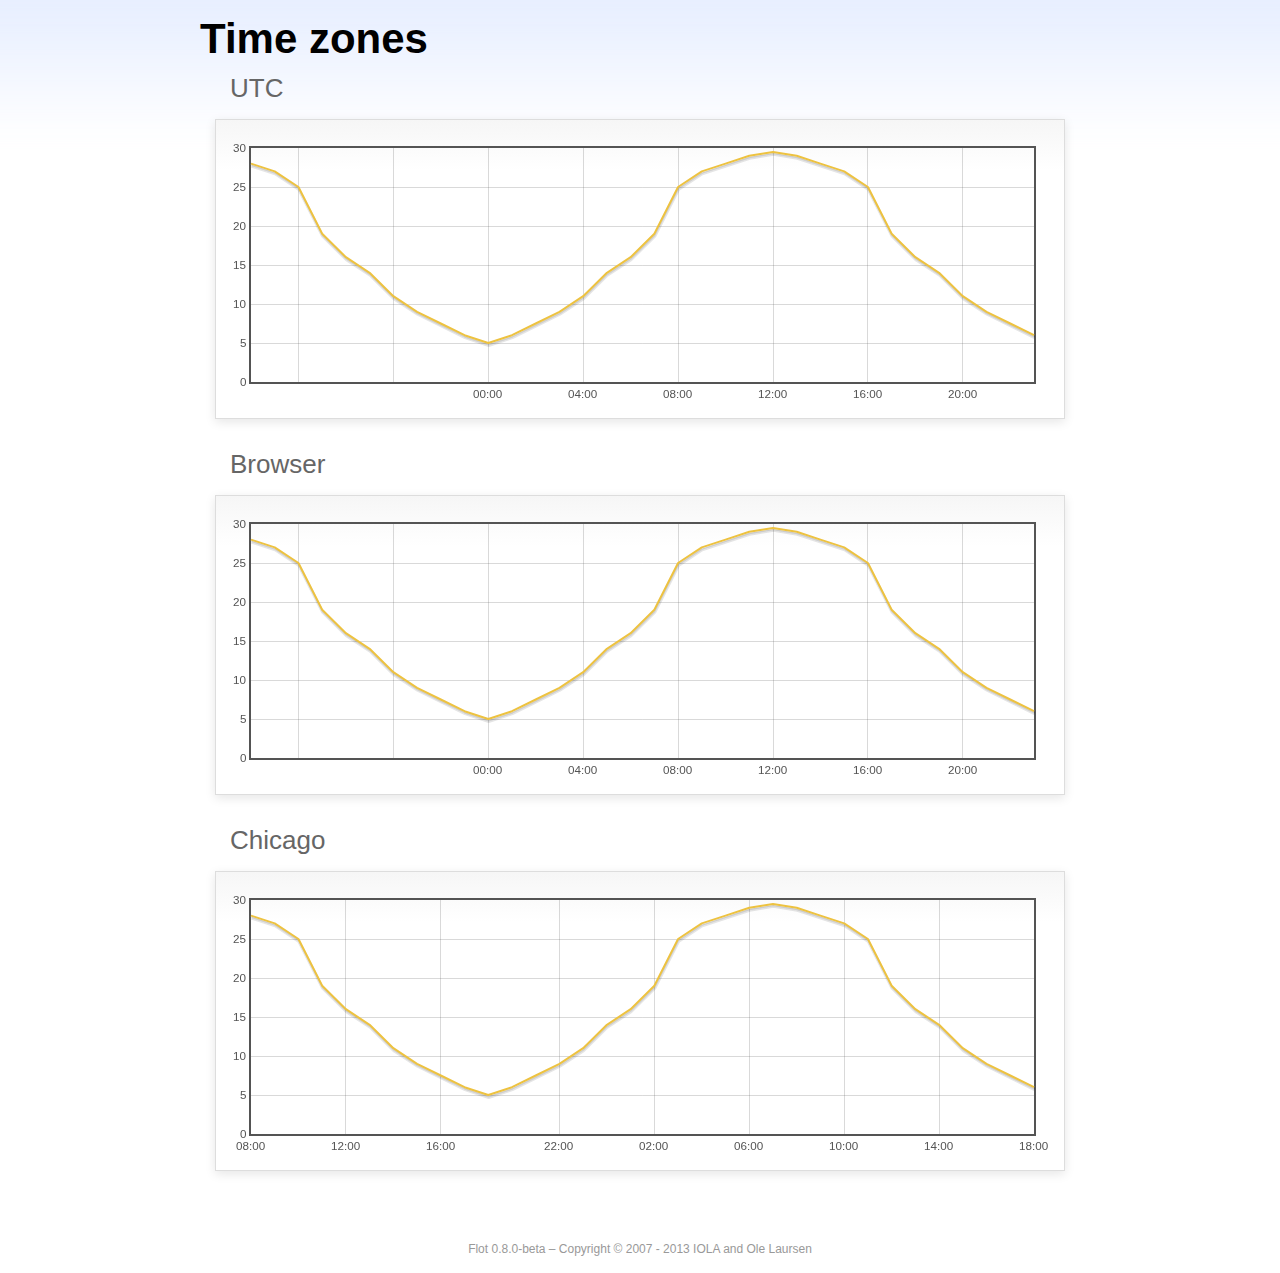
<file: interviewc/evaluation/vendors/flot/examples/axes-time-zones/index.html>
<!DOCTYPE html PUBLIC "-//W3C//DTD HTML 4.01//EN" "http://www.w3.org/TR/html4/strict.dtd">
<html>
<head>
	<meta http-equiv="Content-Type" content="text/html; charset=utf-8">
	<title>Flot Examples: Time zones</title>
	<link href="../examples.css" rel="stylesheet" type="text/css">
	<!--[if lte IE 8]><script language="javascript" type="text/javascript" src="../../excanvas.min.js"></script><![endif]-->
	<script language="javascript" type="text/javascript" src="../../jquery.js"></script>
	<script language="javascript" type="text/javascript" src="../../jquery.flot.js"></script>
	<script language="javascript" type="text/javascript" src="../../jquery.flot.time.js"></script>
	<script language="javascript" type="text/javascript" src="date.js"></script>
	<script type="text/javascript">

	$(function() {

		timezoneJS.timezone.zoneFileBasePath = "tz";
		timezoneJS.timezone.defaultZoneFile = [];
		timezoneJS.timezone.init({async: false});

		var d = [
			[Date.UTC(2011, 2, 12, 14, 0, 0), 28],
			[Date.UTC(2011, 2, 12, 15, 0, 0), 27],
			[Date.UTC(2011, 2, 12, 16, 0, 0), 25],
			[Date.UTC(2011, 2, 12, 17, 0, 0), 19],
			[Date.UTC(2011, 2, 12, 18, 0, 0), 16],
			[Date.UTC(2011, 2, 12, 19, 0, 0), 14],
			[Date.UTC(2011, 2, 12, 20, 0, 0), 11],
			[Date.UTC(2011, 2, 12, 21, 0, 0), 9],
			[Date.UTC(2011, 2, 12, 22, 0, 0), 7.5],
			[Date.UTC(2011, 2, 12, 23, 0, 0), 6],
			[Date.UTC(2011, 2, 13, 0, 0, 0), 5],
			[Date.UTC(2011, 2, 13, 1, 0, 0), 6],
			[Date.UTC(2011, 2, 13, 2, 0, 0), 7.5],
			[Date.UTC(2011, 2, 13, 3, 0, 0), 9],
			[Date.UTC(2011, 2, 13, 4, 0, 0), 11],
			[Date.UTC(2011, 2, 13, 5, 0, 0), 14],
			[Date.UTC(2011, 2, 13, 6, 0, 0), 16],
			[Date.UTC(2011, 2, 13, 7, 0, 0), 19],
			[Date.UTC(2011, 2, 13, 8, 0, 0), 25],
			[Date.UTC(2011, 2, 13, 9, 0, 0), 27],
			[Date.UTC(2011, 2, 13, 10, 0, 0), 28],
			[Date.UTC(2011, 2, 13, 11, 0, 0), 29],
			[Date.UTC(2011, 2, 13, 12, 0, 0), 29.5],
			[Date.UTC(2011, 2, 13, 13, 0, 0), 29],
			[Date.UTC(2011, 2, 13, 14, 0, 0), 28],
			[Date.UTC(2011, 2, 13, 15, 0, 0), 27],
			[Date.UTC(2011, 2, 13, 16, 0, 0), 25],
			[Date.UTC(2011, 2, 13, 17, 0, 0), 19],
			[Date.UTC(2011, 2, 13, 18, 0, 0), 16],
			[Date.UTC(2011, 2, 13, 19, 0, 0), 14],
			[Date.UTC(2011, 2, 13, 20, 0, 0), 11],
			[Date.UTC(2011, 2, 13, 21, 0, 0), 9],
			[Date.UTC(2011, 2, 13, 22, 0, 0), 7.5],
			[Date.UTC(2011, 2, 13, 23, 0, 0), 6]
		];

		var plot = $.plot("#placeholderUTC", [d], {
			xaxis: {
				mode: "time"
			}
		});

		var plot = $.plot("#placeholderLocal", [d], {
			xaxis: {
				mode: "time",
				timezone: "browser"
			}
		});

		var plot = $.plot("#placeholderChicago", [d], {
			xaxis: {
				mode: "time",
				timezone: "America/Chicago"
			}
		});

		// Add the Flot version string to the footer

		$("#footer").prepend("Flot " + $.plot.version + " &ndash; ");
	});

	</script>
</head>
<body>

	<div id="header">
		<h2>Time zones</h2>
	</div>

	<div id="content">

		<h3>UTC</h3>
		<div class="demo-container" style="height: 300px;">
			<div id="placeholderUTC" class="demo-placeholder"></div>
		</div>

		<h3>Browser</h3>
		<div class="demo-container" style="height: 300px;">
			<div id="placeholderLocal" class="demo-placeholder"></div>
		</div>

		<h3>Chicago</h3>
		<div class="demo-container" style="height: 300px;">
			<div id="placeholderChicago" class="demo-placeholder"></div>
		</div>

	</div>

	<div id="footer">
		Copyright &copy; 2007 - 2013 IOLA and Ole Laursen
	</div>

</body>
</html>
</file>
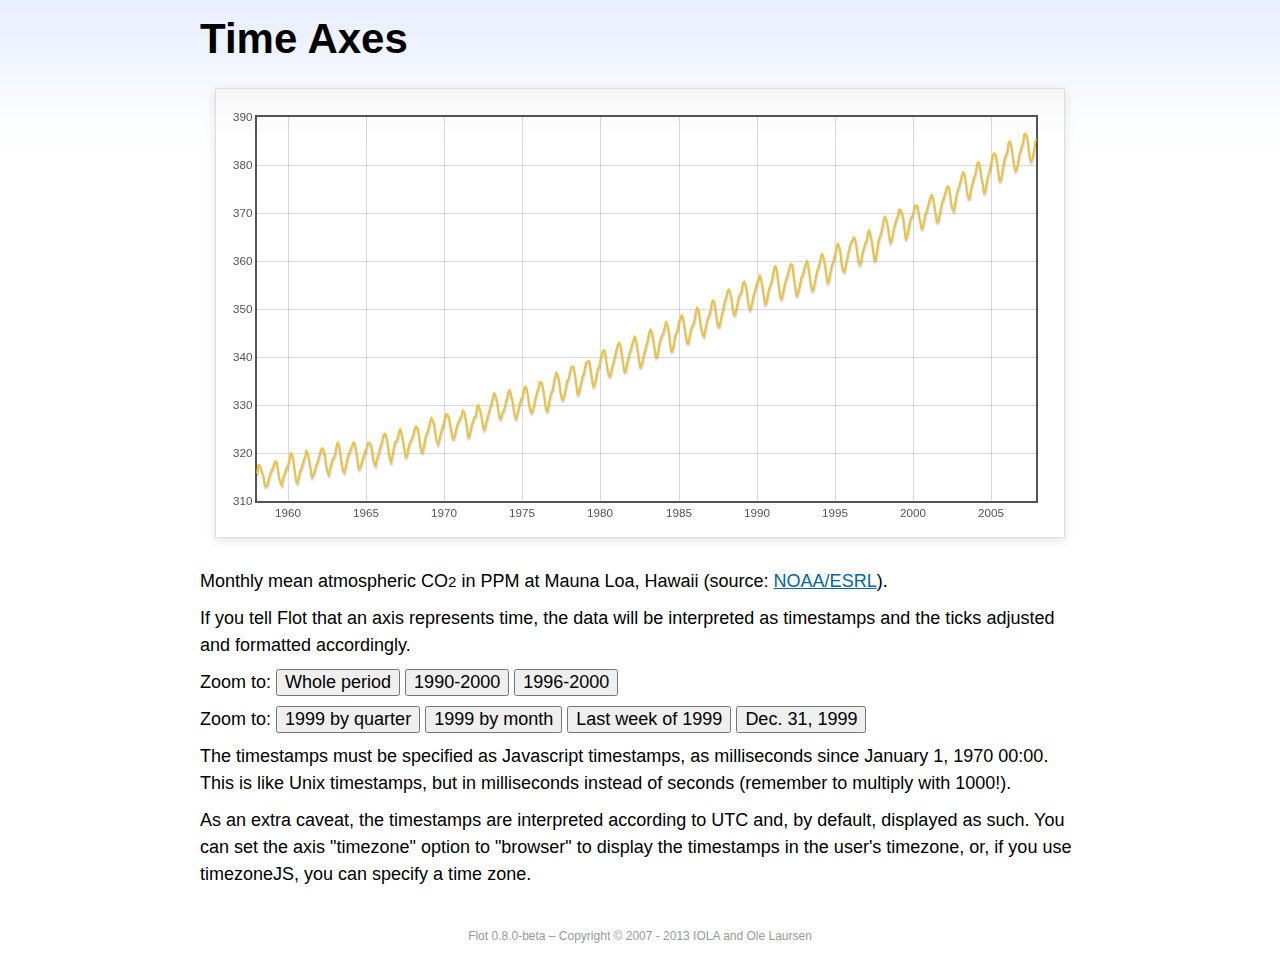
<file: interviewc/evaluation/vendors/flot/examples/axes-time/index.html>
<!DOCTYPE html PUBLIC "-//W3C//DTD HTML 4.01//EN" "http://www.w3.org/TR/html4/strict.dtd">
<html>
<head>
	<meta http-equiv="Content-Type" content="text/html; charset=utf-8">
	<title>Flot Examples: Time Axes</title>
	<link href="../examples.css" rel="stylesheet" type="text/css">
	<!--[if lte IE 8]><script language="javascript" type="text/javascript" src="../../excanvas.min.js"></script><![endif]-->
	<script language="javascript" type="text/javascript" src="../../jquery.js"></script>
	<script language="javascript" type="text/javascript" src="../../jquery.flot.js"></script>
	<script language="javascript" type="text/javascript" src="../../jquery.flot.time.js"></script>
	<script type="text/javascript">

	$(function() {

		var d = [[-373597200000, 315.71], [-370918800000, 317.45], [-368326800000, 317.50], [-363056400000, 315.86], [-360378000000, 314.93], [-357699600000, 313.19], [-352429200000, 313.34], [-349837200000, 314.67], [-347158800000, 315.58], [-344480400000, 316.47], [-342061200000, 316.65], [-339382800000, 317.71], [-336790800000, 318.29], [-334112400000, 318.16], [-331520400000, 316.55], [-328842000000, 314.80], [-326163600000, 313.84], [-323571600000, 313.34], [-320893200000, 314.81], [-318301200000, 315.59], [-315622800000, 316.43], [-312944400000, 316.97], [-310438800000, 317.58], [-307760400000, 319.03], [-305168400000, 320.03], [-302490000000, 319.59], [-299898000000, 318.18], [-297219600000, 315.91], [-294541200000, 314.16], [-291949200000, 313.83], [-289270800000, 315.00], [-286678800000, 316.19], [-284000400000, 316.89], [-281322000000, 317.70], [-278902800000, 318.54], [-276224400000, 319.48], [-273632400000, 320.58], [-270954000000, 319.78], [-268362000000, 318.58], [-265683600000, 316.79], [-263005200000, 314.99], [-260413200000, 315.31], [-257734800000, 316.10], [-255142800000, 317.01], [-252464400000, 317.94], [-249786000000, 318.56], [-247366800000, 319.69], [-244688400000, 320.58], [-242096400000, 321.01], [-239418000000, 320.61], [-236826000000, 319.61], [-234147600000, 317.40], [-231469200000, 316.26], [-228877200000, 315.42], [-226198800000, 316.69], [-223606800000, 317.69], [-220928400000, 318.74], [-218250000000, 319.08], [-215830800000, 319.86], [-213152400000, 321.39], [-210560400000, 322.24], [-207882000000, 321.47], [-205290000000, 319.74], [-202611600000, 317.77], [-199933200000, 316.21], [-197341200000, 315.99], [-194662800000, 317.07], [-192070800000, 318.36], [-189392400000, 319.57], [-178938000000, 322.23], [-176259600000, 321.89], [-173667600000, 320.44], [-170989200000, 318.70], [-168310800000, 316.70], [-165718800000, 316.87], [-163040400000, 317.68], [-160448400000, 318.71], [-157770000000, 319.44], [-155091600000, 320.44], [-152672400000, 320.89], [-149994000000, 322.13], [-147402000000, 322.16], [-144723600000, 321.87], [-142131600000, 321.21], [-139453200000, 318.87], [-136774800000, 317.81], [-134182800000, 317.30], [-131504400000, 318.87], [-128912400000, 319.42], [-126234000000, 320.62], [-123555600000, 321.59], [-121136400000, 322.39], [-118458000000, 323.70], [-115866000000, 324.07], [-113187600000, 323.75], [-110595600000, 322.40], [-107917200000, 320.37], [-105238800000, 318.64], [-102646800000, 318.10], [-99968400000, 319.79], [-97376400000, 321.03], [-94698000000, 322.33], [-92019600000, 322.50], [-89600400000, 323.04], [-86922000000, 324.42], [-84330000000, 325.00], [-81651600000, 324.09], [-79059600000, 322.55], [-76381200000, 320.92], [-73702800000, 319.26], [-71110800000, 319.39], [-68432400000, 320.72], [-65840400000, 321.96], [-63162000000, 322.57], [-60483600000, 323.15], [-57978000000, 323.89], [-55299600000, 325.02], [-52707600000, 325.57], [-50029200000, 325.36], [-47437200000, 324.14], [-44758800000, 322.11], [-42080400000, 320.33], [-39488400000, 320.25], [-36810000000, 321.32], [-34218000000, 322.90], [-31539600000, 324.00], [-28861200000, 324.42], [-26442000000, 325.64], [-23763600000, 326.66], [-21171600000, 327.38], [-18493200000, 326.70], [-15901200000, 325.89], [-13222800000, 323.67], [-10544400000, 322.38], [-7952400000, 321.78], [-5274000000, 322.85], [-2682000000, 324.12], [-3600000, 325.06], [2674800000, 325.98], [5094000000, 326.93], [7772400000, 328.13], [10364400000, 328.07], [13042800000, 327.66], [15634800000, 326.35], [18313200000, 324.69], [20991600000, 323.10], [23583600000, 323.07], [26262000000, 324.01], [28854000000, 325.13], [31532400000, 326.17], [34210800000, 326.68], [36630000000, 327.18], [39308400000, 327.78], [41900400000, 328.92], [44578800000, 328.57], [47170800000, 327.37], [49849200000, 325.43], [52527600000, 323.36], [55119600000, 323.56], [57798000000, 324.80], [60390000000, 326.01], [63068400000, 326.77], [65746800000, 327.63], [68252400000, 327.75], [70930800000, 329.72], [73522800000, 330.07], [76201200000, 329.09], [78793200000, 328.05], [81471600000, 326.32], [84150000000, 324.84], [86742000000, 325.20], [89420400000, 326.50], [92012400000, 327.55], [94690800000, 328.54], [97369200000, 329.56], [99788400000, 330.30], [102466800000, 331.50], [105058800000, 332.48], [107737200000, 332.07], [110329200000, 330.87], [113007600000, 329.31], [115686000000, 327.51], [118278000000, 327.18], [120956400000, 328.16], [123548400000, 328.64], [126226800000, 329.35], [128905200000, 330.71], [131324400000, 331.48], [134002800000, 332.65], [136594800000, 333.16], [139273200000, 332.06], [141865200000, 330.99], [144543600000, 329.17], [147222000000, 327.41], [149814000000, 327.20], [152492400000, 328.33], [155084400000, 329.50], [157762800000, 330.68], [160441200000, 331.41], [162860400000, 331.85], [165538800000, 333.29], [168130800000, 333.91], [170809200000, 333.40], [173401200000, 331.78], [176079600000, 329.88], [178758000000, 328.57], [181350000000, 328.46], [184028400000, 329.26], [189298800000, 331.71], [191977200000, 332.76], [194482800000, 333.48], [197161200000, 334.78], [199753200000, 334.78], [202431600000, 334.17], [205023600000, 332.78], [207702000000, 330.64], [210380400000, 328.95], [212972400000, 328.77], [215650800000, 330.23], [218242800000, 331.69], [220921200000, 332.70], [223599600000, 333.24], [226018800000, 334.96], [228697200000, 336.04], [231289200000, 336.82], [233967600000, 336.13], [236559600000, 334.73], [239238000000, 332.52], [241916400000, 331.19], [244508400000, 331.19], [247186800000, 332.35], [249778800000, 333.47], [252457200000, 335.11], [255135600000, 335.26], [257554800000, 336.60], [260233200000, 337.77], [262825200000, 338.00], [265503600000, 337.99], [268095600000, 336.48], [270774000000, 334.37], [273452400000, 332.27], [276044400000, 332.41], [278722800000, 333.76], [281314800000, 334.83], [283993200000, 336.21], [286671600000, 336.64], [289090800000, 338.12], [291769200000, 339.02], [294361200000, 339.02], [297039600000, 339.20], [299631600000, 337.58], [302310000000, 335.55], [304988400000, 333.89], [307580400000, 334.14], [310258800000, 335.26], [312850800000, 336.71], [315529200000, 337.81], [318207600000, 338.29], [320713200000, 340.04], [323391600000, 340.86], [325980000000, 341.47], [328658400000, 341.26], [331250400000, 339.29], [333928800000, 337.60], [336607200000, 336.12], [339202800000, 336.08], [341881200000, 337.22], [344473200000, 338.34], [347151600000, 339.36], [349830000000, 340.51], [352249200000, 341.57], [354924000000, 342.56], [357516000000, 343.01], [360194400000, 342.47], [362786400000, 340.71], [365464800000, 338.52], [368143200000, 336.96], [370738800000, 337.13], [373417200000, 338.58], [376009200000, 339.89], [378687600000, 340.93], [381366000000, 341.69], [383785200000, 342.69], [389052000000, 344.30], [391730400000, 343.43], [394322400000, 341.88], [397000800000, 339.89], [399679200000, 337.95], [402274800000, 338.10], [404953200000, 339.27], [407545200000, 340.67], [410223600000, 341.42], [412902000000, 342.68], [415321200000, 343.46], [417996000000, 345.10], [420588000000, 345.76], [423266400000, 345.36], [425858400000, 343.91], [428536800000, 342.05], [431215200000, 340.00], [433810800000, 340.12], [436489200000, 341.33], [439081200000, 342.94], [441759600000, 343.87], [444438000000, 344.60], [446943600000, 345.20], [452210400000, 347.36], [454888800000, 346.74], [457480800000, 345.41], [460159200000, 343.01], [462837600000, 341.23], [465433200000, 341.52], [468111600000, 342.86], [470703600000, 344.41], [473382000000, 345.09], [476060400000, 345.89], [478479600000, 347.49], [481154400000, 348.00], [483746400000, 348.75], [486424800000, 348.19], [489016800000, 346.54], [491695200000, 344.63], [494373600000, 343.03], [496969200000, 342.92], [499647600000, 344.24], [502239600000, 345.62], [504918000000, 346.43], [507596400000, 346.94], [510015600000, 347.88], [512690400000, 349.57], [515282400000, 350.35], [517960800000, 349.72], [520552800000, 347.78], [523231200000, 345.86], [525909600000, 344.84], [528505200000, 344.32], [531183600000, 345.67], [533775600000, 346.88], [536454000000, 348.19], [539132400000, 348.55], [541551600000, 349.52], [544226400000, 351.12], [546818400000, 351.84], [549496800000, 351.49], [552088800000, 349.82], [554767200000, 347.63], [557445600000, 346.38], [560041200000, 346.49], [562719600000, 347.75], [565311600000, 349.03], [567990000000, 350.20], [570668400000, 351.61], [573174000000, 352.22], [575848800000, 353.53], [578440800000, 354.14], [581119200000, 353.62], [583711200000, 352.53], [586389600000, 350.41], [589068000000, 348.84], [591663600000, 348.94], [594342000000, 350.04], [596934000000, 351.29], [599612400000, 352.72], [602290800000, 353.10], [604710000000, 353.65], [607384800000, 355.43], [609976800000, 355.70], [612655200000, 355.11], [615247200000, 353.79], [617925600000, 351.42], [620604000000, 349.81], [623199600000, 350.11], [625878000000, 351.26], [628470000000, 352.63], [631148400000, 353.64], [633826800000, 354.72], [636246000000, 355.49], [638920800000, 356.09], [641512800000, 357.08], [644191200000, 356.11], [646783200000, 354.70], [649461600000, 352.68], [652140000000, 351.05], [654735600000, 351.36], [657414000000, 352.81], [660006000000, 354.22], [662684400000, 354.85], [665362800000, 355.66], [667782000000, 357.04], [670456800000, 358.40], [673048800000, 359.00], [675727200000, 357.99], [678319200000, 356.00], [680997600000, 353.78], [683676000000, 352.20], [686271600000, 352.22], [688950000000, 353.70], [691542000000, 354.98], [694220400000, 356.09], [696898800000, 356.85], [699404400000, 357.73], [702079200000, 358.91], [704671200000, 359.45], [707349600000, 359.19], [709941600000, 356.72], [712620000000, 354.79], [715298400000, 352.79], [717894000000, 353.20], [720572400000, 354.15], [723164400000, 355.39], [725842800000, 356.77], [728521200000, 357.17], [730940400000, 358.26], [733615200000, 359.16], [736207200000, 360.07], [738885600000, 359.41], [741477600000, 357.44], [744156000000, 355.30], [746834400000, 353.87], [749430000000, 354.04], [752108400000, 355.27], [754700400000, 356.70], [757378800000, 358.00], [760057200000, 358.81], [762476400000, 359.68], [765151200000, 361.13], [767743200000, 361.48], [770421600000, 360.60], [773013600000, 359.20], [775692000000, 357.23], [778370400000, 355.42], [780966000000, 355.89], [783644400000, 357.41], [786236400000, 358.74], [788914800000, 359.73], [791593200000, 360.61], [794012400000, 361.58], [796687200000, 363.05], [799279200000, 363.62], [801957600000, 363.03], [804549600000, 361.55], [807228000000, 358.94], [809906400000, 357.93], [812502000000, 357.80], [815180400000, 359.22], [817772400000, 360.44], [820450800000, 361.83], [823129200000, 362.95], [825634800000, 363.91], [828309600000, 364.28], [830901600000, 364.94], [833580000000, 364.70], [836172000000, 363.31], [838850400000, 361.15], [841528800000, 359.40], [844120800000, 359.34], [846802800000, 360.62], [849394800000, 361.96], [852073200000, 362.81], [854751600000, 363.87], [857170800000, 364.25], [859845600000, 366.02], [862437600000, 366.46], [865116000000, 365.32], [867708000000, 364.07], [870386400000, 361.95], [873064800000, 360.06], [875656800000, 360.49], [878338800000, 362.19], [880930800000, 364.12], [883609200000, 364.99], [886287600000, 365.82], [888706800000, 366.95], [891381600000, 368.42], [893973600000, 369.33], [896652000000, 368.78], [899244000000, 367.59], [901922400000, 365.84], [904600800000, 363.83], [907192800000, 364.18], [909874800000, 365.34], [912466800000, 366.93], [915145200000, 367.94], [917823600000, 368.82], [920242800000, 369.46], [922917600000, 370.77], [925509600000, 370.66], [928188000000, 370.10], [930780000000, 369.08], [933458400000, 366.66], [936136800000, 364.60], [938728800000, 365.17], [941410800000, 366.51], [944002800000, 367.89], [946681200000, 369.04], [949359600000, 369.35], [951865200000, 370.38], [954540000000, 371.63], [957132000000, 371.32], [959810400000, 371.53], [962402400000, 369.75], [965080800000, 368.23], [967759200000, 366.87], [970351200000, 366.94], [973033200000, 368.27], [975625200000, 369.64], [978303600000, 370.46], [980982000000, 371.44], [983401200000, 372.37], [986076000000, 373.33], [988668000000, 373.77], [991346400000, 373.09], [993938400000, 371.51], [996616800000, 369.55], [999295200000, 368.12], [1001887200000, 368.38], [1004569200000, 369.66], [1007161200000, 371.11], [1009839600000, 372.36], [1012518000000, 373.09], [1014937200000, 373.81], [1017612000000, 374.93], [1020204000000, 375.58], [1022882400000, 375.44], [1025474400000, 373.86], [1028152800000, 371.77], [1030831200000, 370.73], [1033423200000, 370.50], [1036105200000, 372.18], [1038697200000, 373.70], [1041375600000, 374.92], [1044054000000, 375.62], [1046473200000, 376.51], [1049148000000, 377.75], [1051740000000, 378.54], [1054418400000, 378.20], [1057010400000, 376.68], [1059688800000, 374.43], [1062367200000, 373.11], [1064959200000, 373.10], [1067641200000, 374.77], [1070233200000, 375.97], [1072911600000, 377.03], [1075590000000, 377.87], [1078095600000, 378.88], [1080770400000, 380.42], [1083362400000, 380.62], [1086040800000, 379.70], [1088632800000, 377.43], [1091311200000, 376.32], [1093989600000, 374.19], [1096581600000, 374.47], [1099263600000, 376.15], [1101855600000, 377.51], [1104534000000, 378.43], [1107212400000, 379.70], [1109631600000, 380.92], [1112306400000, 382.18], [1114898400000, 382.45], [1117576800000, 382.14], [1120168800000, 380.60], [1122847200000, 378.64], [1125525600000, 376.73], [1128117600000, 376.84], [1130799600000, 378.29], [1133391600000, 380.06], [1136070000000, 381.40], [1138748400000, 382.20], [1141167600000, 382.66], [1143842400000, 384.69], [1146434400000, 384.94], [1149112800000, 384.01], [1151704800000, 382.14], [1154383200000, 380.31], [1157061600000, 378.81], [1159653600000, 379.03], [1162335600000, 380.17], [1164927600000, 381.85], [1167606000000, 382.94], [1170284400000, 383.86], [1172703600000, 384.49], [1175378400000, 386.37], [1177970400000, 386.54], [1180648800000, 385.98], [1183240800000, 384.36], [1185919200000, 381.85], [1188597600000, 380.74], [1191189600000, 381.15], [1193871600000, 382.38], [1196463600000, 383.94], [1199142000000, 385.44]]; 

		$.plot("#placeholder", [d], {
			xaxis: { mode: "time" }
		});

		$("#whole").click(function () {
			$.plot("#placeholder", [d], {
				xaxis: { mode: "time" }
			});
		});

		$("#nineties").click(function () {
			$.plot("#placeholder", [d], {
				xaxis: {
					mode: "time",
					min: (new Date(1990, 0, 1)).getTime(),
					max: (new Date(2000, 0, 1)).getTime()
				}
			});
		});

		$("#latenineties").click(function () {
			$.plot("#placeholder", [d], {
				xaxis: {
					mode: "time",
					minTickSize: [1, "year"],
					min: (new Date(1996, 0, 1)).getTime(),
					max: (new Date(2000, 0, 1)).getTime()
				}
			});
		});

		$("#ninetyninequarters").click(function () {
			$.plot("#placeholder", [d], {
				xaxis: {
					mode: "time",
					minTickSize: [1, "quarter"],
					min: (new Date(1999, 0, 1)).getTime(),
					max: (new Date(2000, 0, 1)).getTime()
				}
			});
		});

		$("#ninetynine").click(function () {
			$.plot("#placeholder", [d], {
				xaxis: {
					mode: "time",
					minTickSize: [1, "month"],
					min: (new Date(1999, 0, 1)).getTime(),
					max: (new Date(2000, 0, 1)).getTime()
				}
			});
		});

		$("#lastweekninetynine").click(function () {
			$.plot("#placeholder", [d], {
				xaxis: {
					mode: "time",
					minTickSize: [1, "day"],
					min: (new Date(1999, 11, 25)).getTime(),
					max: (new Date(2000, 0, 1)).getTime(),
					timeformat: "%a"
				}
			});
		});

		$("#lastdayninetynine").click(function () {
			$.plot("#placeholder", [d], {
				xaxis: {
					mode: "time",
					minTickSize: [1, "hour"],
					min: (new Date(1999, 11, 31)).getTime(),
					max: (new Date(2000, 0, 1)).getTime(),
					twelveHourClock: true
				}
			});
		});

		// Add the Flot version string to the footer

		$("#footer").prepend("Flot " + $.plot.version + " &ndash; ");
	});

	</script>
</head>
<body>

	<div id="header">
		<h2>Time Axes</h2>
	</div>

	<div id="content">

		<div class="demo-container">
			<div id="placeholder" class="demo-placeholder"></div>
		</div>

		<p>Monthly mean atmospheric CO<sub>2</sub> in PPM at Mauna Loa, Hawaii (source: <a href="http://www.esrl.noaa.gov/gmd/ccgg/trends/">NOAA/ESRL</a>).</p>

		<p>If you tell Flot that an axis represents time, the data will be interpreted as timestamps and the ticks adjusted and formatted accordingly.</p>

		<p>Zoom to: <button id="whole">Whole period</button>
		<button id="nineties">1990-2000</button>
		<button id="latenineties">1996-2000</button></p>

		<p>Zoom to: <button id="ninetyninequarters">1999 by quarter</button>
		<button id="ninetynine">1999 by month</button>
		<button id="lastweekninetynine">Last week of 1999</button>
		<button id="lastdayninetynine">Dec. 31, 1999</button></p>

		<p>The timestamps must be specified as Javascript timestamps, as milliseconds since January 1, 1970 00:00. This is like Unix timestamps, but in milliseconds instead of seconds (remember to multiply with 1000!).</p>

		<p>As an extra caveat, the timestamps are interpreted according to UTC and, by default, displayed as such. You can set the axis "timezone" option to "browser" to display the timestamps in the user's timezone, or, if you use timezoneJS, you can specify a time zone.</p>

	</div>

	<div id="footer">
		Copyright &copy; 2007 - 2013 IOLA and Ole Laursen
	</div>

</body>
</html>
</file>
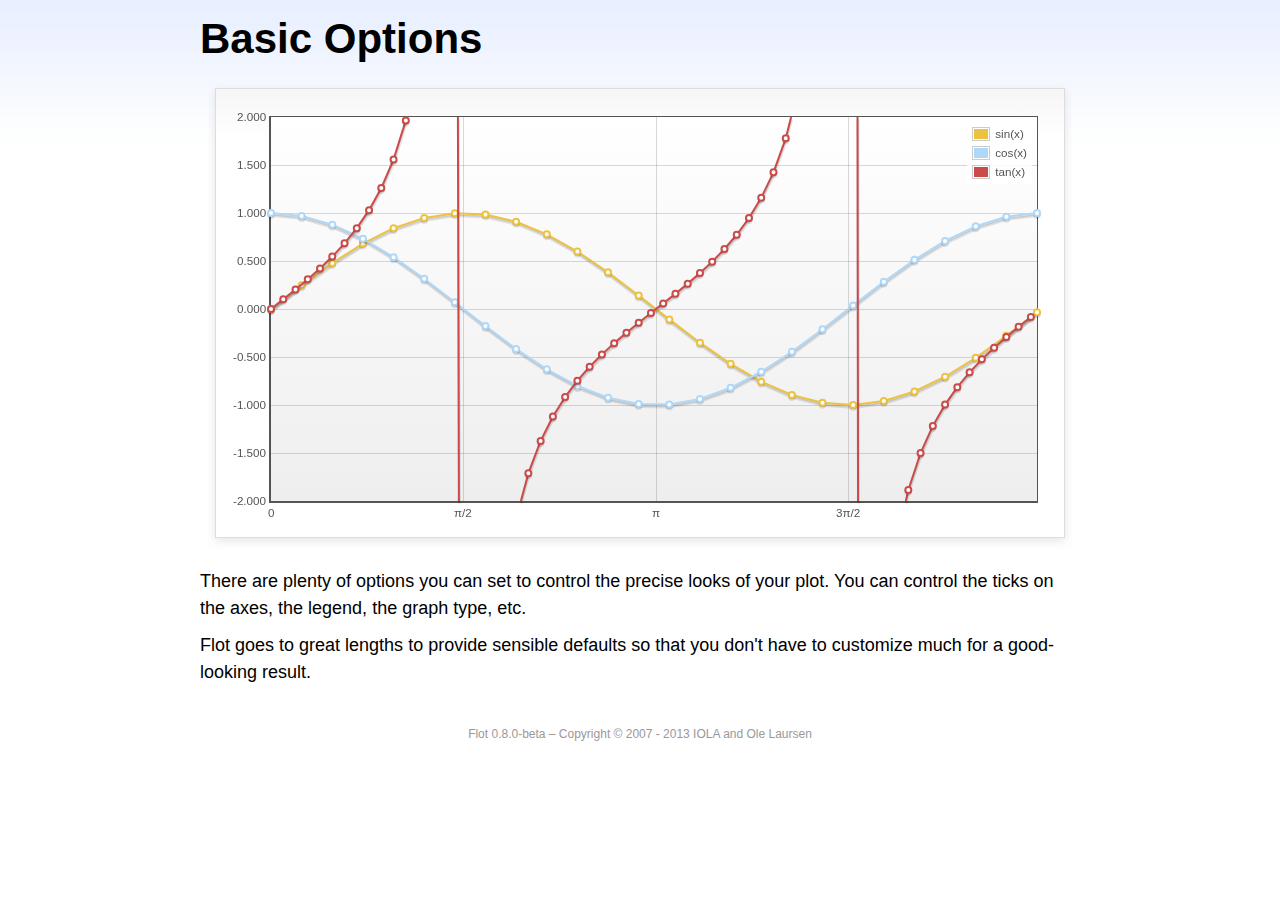
<file: interviewc/evaluation/vendors/flot/examples/basic-options/index.html>
<!DOCTYPE html PUBLIC "-//W3C//DTD HTML 4.01//EN" "http://www.w3.org/TR/html4/strict.dtd">
<html>
<head>
	<meta http-equiv="Content-Type" content="text/html; charset=utf-8">
	<title>Flot Examples: Basic Options</title>
	<link href="../examples.css" rel="stylesheet" type="text/css">
	<!--[if lte IE 8]><script language="javascript" type="text/javascript" src="../../excanvas.min.js"></script><![endif]-->
	<script language="javascript" type="text/javascript" src="../../jquery.js"></script>
	<script language="javascript" type="text/javascript" src="../../jquery.flot.js"></script>
	<script type="text/javascript">

	$(function () {

		var d1 = [];
		for (var i = 0; i < Math.PI * 2; i += 0.25) {
			d1.push([i, Math.sin(i)]);
		}

		var d2 = [];
		for (var i = 0; i < Math.PI * 2; i += 0.25) {
			d2.push([i, Math.cos(i)]);
		}

		var d3 = [];
		for (var i = 0; i < Math.PI * 2; i += 0.1) {
			d3.push([i, Math.tan(i)]);
		}

		$.plot("#placeholder", [
			{ label: "sin(x)", data: d1 },
			{ label: "cos(x)", data: d2 },
			{ label: "tan(x)", data: d3 }
		], {
			series: {
				lines: { show: true },
				points: { show: true }
			},
			xaxis: {
				ticks: [
					0, [ Math.PI/2, "\u03c0/2" ], [ Math.PI, "\u03c0" ],
					[ Math.PI * 3/2, "3\u03c0/2" ], [ Math.PI * 2, "2\u03c0" ]
				]
			},
			yaxis: {
				ticks: 10,
				min: -2,
				max: 2,
				tickDecimals: 3
			},
			grid: {
				backgroundColor: { colors: [ "#fff", "#eee" ] },
				borderWidth: {
					top: 1,
					right: 1,
					bottom: 2,
					left: 2
				}
			}
		});

		// Add the Flot version string to the footer

		$("#footer").prepend("Flot " + $.plot.version + " &ndash; ");
	});

	</script>
</head>
<body>

	<div id="header">
		<h2>Basic Options</h2>
	</div>

	<div id="content">

		<div class="demo-container">
			<div id="placeholder" class="demo-placeholder"></div>
		</div>

		<p>There are plenty of options you can set to control the precise looks of your plot. You can control the ticks on the axes, the legend, the graph type, etc.</p>

		<p>Flot goes to great lengths to provide sensible defaults so that you don't have to customize much for a good-looking result.</p>

	</div>

	<div id="footer">
		Copyright &copy; 2007 - 2013 IOLA and Ole Laursen
	</div>

</body>
</html>
</file>
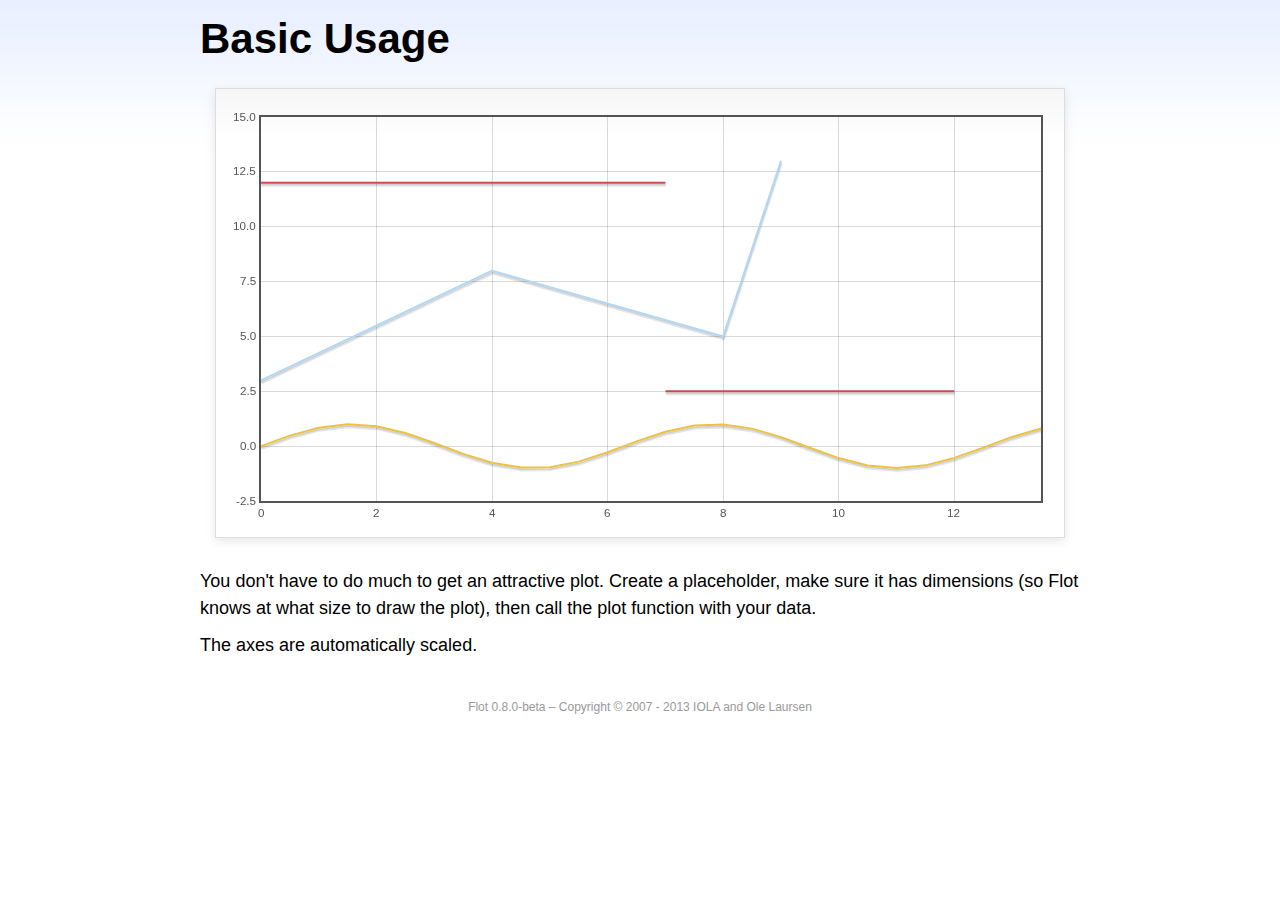
<file: interviewc/evaluation/vendors/flot/examples/basic-usage/index.html>
<!DOCTYPE html PUBLIC "-//W3C//DTD HTML 4.01//EN" "http://www.w3.org/TR/html4/strict.dtd">
<html>
<head>
	<meta http-equiv="Content-Type" content="text/html; charset=utf-8">
	<title>Flot Examples: Basic Usage</title>
	<link href="../examples.css" rel="stylesheet" type="text/css">
	<!--[if lte IE 8]><script language="javascript" type="text/javascript" src="../../excanvas.min.js"></script><![endif]-->
	<script language="javascript" type="text/javascript" src="../../jquery.js"></script>
	<script language="javascript" type="text/javascript" src="../../jquery.flot.js"></script>
	<script type="text/javascript">

	$(function() {

		var d1 = [];
		for (var i = 0; i < 14; i += 0.5) {
			d1.push([i, Math.sin(i)]);
		}

		var d2 = [[0, 3], [4, 8], [8, 5], [9, 13]];

		// A null signifies separate line segments

		var d3 = [[0, 12], [7, 12], null, [7, 2.5], [12, 2.5]];

		$.plot("#placeholder", [ d1, d2, d3 ]);

		// Add the Flot version string to the footer

		$("#footer").prepend("Flot " + $.plot.version + " &ndash; ");
	});

	</script>
</head>
<body>

	<div id="header">
		<h2>Basic Usage</h2>
	</div>

	<div id="content">

		<div class="demo-container">
			<div id="placeholder" class="demo-placeholder"></div>
		</div>

		<p>You don't have to do much to get an attractive plot.  Create a placeholder, make sure it has dimensions (so Flot knows at what size to draw the plot), then call the plot function with your data.</p>

		<p>The axes are automatically scaled.</p>

	</div>

	<div id="footer">
		Copyright &copy; 2007 - 2013 IOLA and Ole Laursen
	</div>

</body>
</html>
</file>
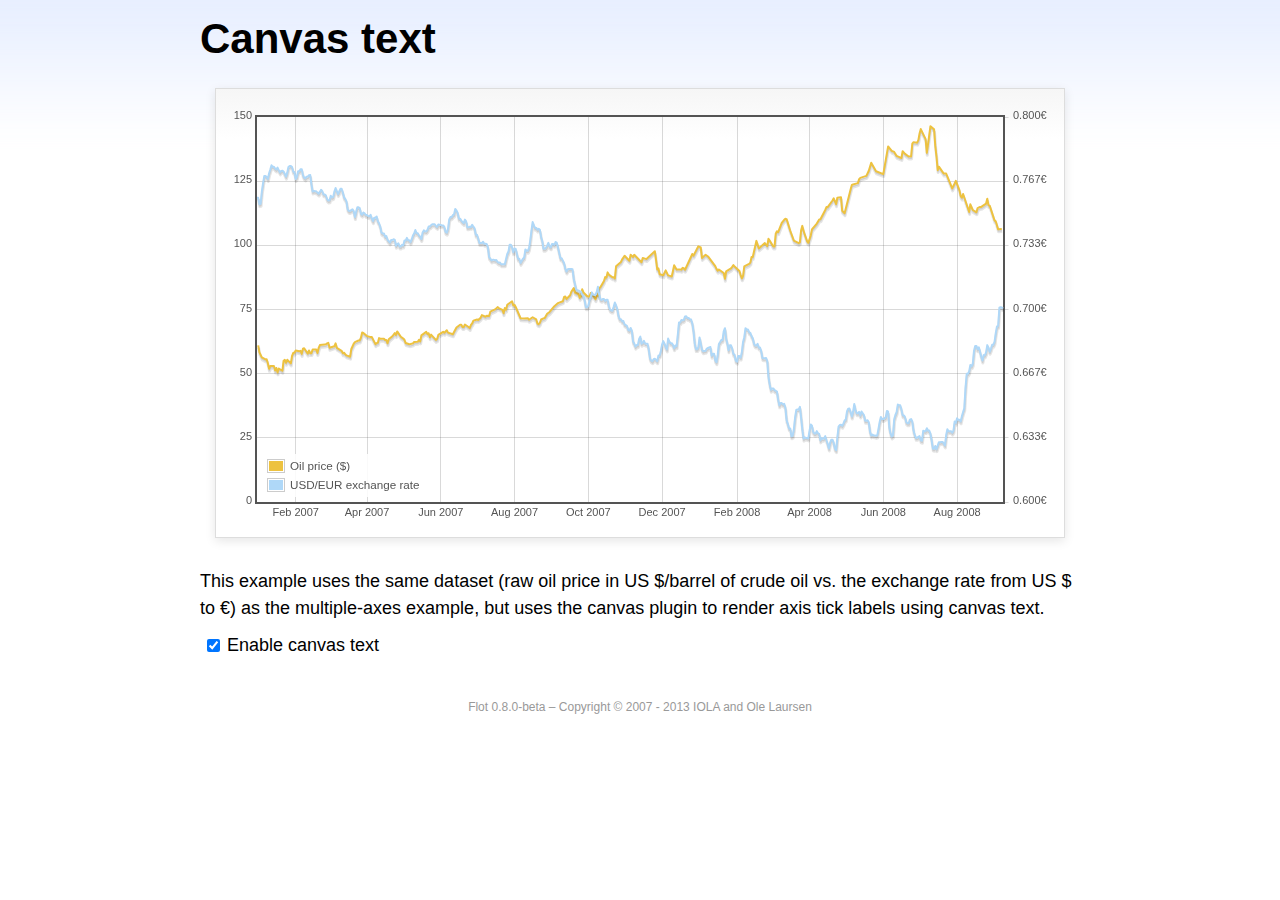
<file: interviewc/evaluation/vendors/flot/examples/canvas/index.html>
<!DOCTYPE html PUBLIC "-//W3C//DTD HTML 4.01//EN" "http://www.w3.org/TR/html4/strict.dtd">
<html>
<head>
	<meta http-equiv="Content-Type" content="text/html; charset=utf-8">
	<title>Flot Examples: Canvas text</title>
	<link href="../examples.css" rel="stylesheet" type="text/css">
	<!--[if lte IE 8]><script language="javascript" type="text/javascript" src="../../excanvas.min.js"></script><![endif]-->
	<script language="javascript" type="text/javascript" src="../../jquery.js"></script>
	<script language="javascript" type="text/javascript" src="../../jquery.flot.js"></script>
	<script language="javascript" type="text/javascript" src="../../jquery.flot.time.js"></script>
	<script language="javascript" type="text/javascript" src="../../jquery.flot.canvas.js"></script>
	<script type="text/javascript">

	$(function() {

		var oilPrices = [[1167692400000,61.05], [1167778800000,58.32], [1167865200000,57.35], [1167951600000,56.31], [1168210800000,55.55], [1168297200000,55.64], [1168383600000,54.02], [1168470000000,51.88], [1168556400000,52.99], [1168815600000,52.99], [1168902000000,51.21], [1168988400000,52.24], [1169074800000,50.48], [1169161200000,51.99], [1169420400000,51.13], [1169506800000,55.04], [1169593200000,55.37], [1169679600000,54.23], [1169766000000,55.42], [1170025200000,54.01], [1170111600000,56.97], [1170198000000,58.14], [1170284400000,58.14], [1170370800000,59.02], [1170630000000,58.74], [1170716400000,58.88], [1170802800000,57.71], [1170889200000,59.71], [1170975600000,59.89], [1171234800000,57.81], [1171321200000,59.06], [1171407600000,58.00], [1171494000000,57.99], [1171580400000,59.39], [1171839600000,59.39], [1171926000000,58.07], [1172012400000,60.07], [1172098800000,61.14], [1172444400000,61.39], [1172530800000,61.46], [1172617200000,61.79], [1172703600000,62.00], [1172790000000,60.07], [1173135600000,60.69], [1173222000000,61.82], [1173308400000,60.05], [1173654000000,58.91], [1173740400000,57.93], [1173826800000,58.16], [1173913200000,57.55], [1173999600000,57.11], [1174258800000,56.59], [1174345200000,59.61], [1174518000000,61.69], [1174604400000,62.28], [1174860000000,62.91], [1174946400000,62.93], [1175032800000,64.03], [1175119200000,66.03], [1175205600000,65.87], [1175464800000,64.64], [1175637600000,64.38], [1175724000000,64.28], [1175810400000,64.28], [1176069600000,61.51], [1176156000000,61.89], [1176242400000,62.01], [1176328800000,63.85], [1176415200000,63.63], [1176674400000,63.61], [1176760800000,63.10], [1176847200000,63.13], [1176933600000,61.83], [1177020000000,63.38], [1177279200000,64.58], [1177452000000,65.84], [1177538400000,65.06], [1177624800000,66.46], [1177884000000,64.40], [1178056800000,63.68], [1178143200000,63.19], [1178229600000,61.93], [1178488800000,61.47], [1178575200000,61.55], [1178748000000,61.81], [1178834400000,62.37], [1179093600000,62.46], [1179180000000,63.17], [1179266400000,62.55], [1179352800000,64.94], [1179698400000,66.27], [1179784800000,65.50], [1179871200000,65.77], [1179957600000,64.18], [1180044000000,65.20], [1180389600000,63.15], [1180476000000,63.49], [1180562400000,65.08], [1180908000000,66.30], [1180994400000,65.96], [1181167200000,66.93], [1181253600000,65.98], [1181599200000,65.35], [1181685600000,66.26], [1181858400000,68.00], [1182117600000,69.09], [1182204000000,69.10], [1182290400000,68.19], [1182376800000,68.19], [1182463200000,69.14], [1182722400000,68.19], [1182808800000,67.77], [1182895200000,68.97], [1182981600000,69.57], [1183068000000,70.68], [1183327200000,71.09], [1183413600000,70.92], [1183586400000,71.81], [1183672800000,72.81], [1183932000000,72.19], [1184018400000,72.56], [1184191200000,72.50], [1184277600000,74.15], [1184623200000,75.05], [1184796000000,75.92], [1184882400000,75.57], [1185141600000,74.89], [1185228000000,73.56], [1185314400000,75.57], [1185400800000,74.95], [1185487200000,76.83], [1185832800000,78.21], [1185919200000,76.53], [1186005600000,76.86], [1186092000000,76.00], [1186437600000,71.59], [1186696800000,71.47], [1186956000000,71.62], [1187042400000,71.00], [1187301600000,71.98], [1187560800000,71.12], [1187647200000,69.47], [1187733600000,69.26], [1187820000000,69.83], [1187906400000,71.09], [1188165600000,71.73], [1188338400000,73.36], [1188511200000,74.04], [1188856800000,76.30], [1189116000000,77.49], [1189461600000,78.23], [1189548000000,79.91], [1189634400000,80.09], [1189720800000,79.10], [1189980000000,80.57], [1190066400000,81.93], [1190239200000,83.32], [1190325600000,81.62], [1190584800000,80.95], [1190671200000,79.53], [1190757600000,80.30], [1190844000000,82.88], [1190930400000,81.66], [1191189600000,80.24], [1191276000000,80.05], [1191362400000,79.94], [1191448800000,81.44], [1191535200000,81.22], [1191794400000,79.02], [1191880800000,80.26], [1191967200000,80.30], [1192053600000,83.08], [1192140000000,83.69], [1192399200000,86.13], [1192485600000,87.61], [1192572000000,87.40], [1192658400000,89.47], [1192744800000,88.60], [1193004000000,87.56], [1193090400000,87.56], [1193176800000,87.10], [1193263200000,91.86], [1193612400000,93.53], [1193698800000,94.53], [1193871600000,95.93], [1194217200000,93.98], [1194303600000,96.37], [1194476400000,95.46], [1194562800000,96.32], [1195081200000,93.43], [1195167600000,95.10], [1195426800000,94.64], [1195513200000,95.10], [1196031600000,97.70], [1196118000000,94.42], [1196204400000,90.62], [1196290800000,91.01], [1196377200000,88.71], [1196636400000,88.32], [1196809200000,90.23], [1196982000000,88.28], [1197241200000,87.86], [1197327600000,90.02], [1197414000000,92.25], [1197586800000,90.63], [1197846000000,90.63], [1197932400000,90.49], [1198018800000,91.24], [1198105200000,91.06], [1198191600000,90.49], [1198710000000,96.62], [1198796400000,96.00], [1199142000000,99.62], [1199314800000,99.18], [1199401200000,95.09], [1199660400000,96.33], [1199833200000,95.67], [1200351600000,91.90], [1200438000000,90.84], [1200524400000,90.13], [1200610800000,90.57], [1200956400000,89.21], [1201042800000,86.99], [1201129200000,89.85], [1201474800000,90.99], [1201561200000,91.64], [1201647600000,92.33], [1201734000000,91.75], [1202079600000,90.02], [1202166000000,88.41], [1202252400000,87.14], [1202338800000,88.11], [1202425200000,91.77], [1202770800000,92.78], [1202857200000,93.27], [1202943600000,95.46], [1203030000000,95.46], [1203289200000,101.74], [1203462000000,98.81], [1203894000000,100.88], [1204066800000,99.64], [1204153200000,102.59], [1204239600000,101.84], [1204498800000,99.52], [1204585200000,99.52], [1204671600000,104.52], [1204758000000,105.47], [1204844400000,105.15], [1205103600000,108.75], [1205276400000,109.92], [1205362800000,110.33], [1205449200000,110.21], [1205708400000,105.68], [1205967600000,101.84], [1206313200000,100.86], [1206399600000,101.22], [1206486000000,105.90], [1206572400000,107.58], [1206658800000,105.62], [1206914400000,101.58], [1207000800000,100.98], [1207173600000,103.83], [1207260000000,106.23], [1207605600000,108.50], [1207778400000,110.11], [1207864800000,110.14], [1208210400000,113.79], [1208296800000,114.93], [1208383200000,114.86], [1208728800000,117.48], [1208815200000,118.30], [1208988000000,116.06], [1209074400000,118.52], [1209333600000,118.75], [1209420000000,113.46], [1209592800000,112.52], [1210024800000,121.84], [1210111200000,123.53], [1210197600000,123.69], [1210543200000,124.23], [1210629600000,125.80], [1210716000000,126.29], [1211148000000,127.05], [1211320800000,129.07], [1211493600000,132.19], [1211839200000,128.85], [1212357600000,127.76], [1212703200000,138.54], [1212962400000,136.80], [1213135200000,136.38], [1213308000000,134.86], [1213653600000,134.01], [1213740000000,136.68], [1213912800000,135.65], [1214172000000,134.62], [1214258400000,134.62], [1214344800000,134.62], [1214431200000,139.64], [1214517600000,140.21], [1214776800000,140.00], [1214863200000,140.97], [1214949600000,143.57], [1215036000000,145.29], [1215381600000,141.37], [1215468000000,136.04], [1215727200000,146.40], [1215986400000,145.18], [1216072800000,138.74], [1216159200000,134.60], [1216245600000,129.29], [1216332000000,130.65], [1216677600000,127.95], [1216850400000,127.95], [1217282400000,122.19], [1217455200000,124.08], [1217541600000,125.10], [1217800800000,121.41], [1217887200000,119.17], [1217973600000,118.58], [1218060000000,120.02], [1218405600000,114.45], [1218492000000,113.01], [1218578400000,116.00], [1218751200000,113.77], [1219010400000,112.87], [1219096800000,114.53], [1219269600000,114.98], [1219356000000,114.98], [1219701600000,116.27], [1219788000000,118.15], [1219874400000,115.59], [1219960800000,115.46], [1220306400000,109.71], [1220392800000,109.35], [1220565600000,106.23], [1220824800000,106.34]];

		var exchangeRates = [[1167606000000,0.7580], [1167692400000,0.7580], [1167778800000,0.75470], [1167865200000,0.75490], [1167951600000,0.76130], [1168038000000,0.76550], [1168124400000,0.76930], [1168210800000,0.76940], [1168297200000,0.76880], [1168383600000,0.76780], [1168470000000,0.77080], [1168556400000,0.77270], [1168642800000,0.77490], [1168729200000,0.77410], [1168815600000,0.77410], [1168902000000,0.77320], [1168988400000,0.77270], [1169074800000,0.77370], [1169161200000,0.77240], [1169247600000,0.77120], [1169334000000,0.7720], [1169420400000,0.77210], [1169506800000,0.77170], [1169593200000,0.77040], [1169679600000,0.7690], [1169766000000,0.77110], [1169852400000,0.7740], [1169938800000,0.77450], [1170025200000,0.77450], [1170111600000,0.7740], [1170198000000,0.77160], [1170284400000,0.77130], [1170370800000,0.76780], [1170457200000,0.76880], [1170543600000,0.77180], [1170630000000,0.77180], [1170716400000,0.77280], [1170802800000,0.77290], [1170889200000,0.76980], [1170975600000,0.76850], [1171062000000,0.76810], [1171148400000,0.7690], [1171234800000,0.7690], [1171321200000,0.76980], [1171407600000,0.76990], [1171494000000,0.76510], [1171580400000,0.76130], [1171666800000,0.76160], [1171753200000,0.76140], [1171839600000,0.76140], [1171926000000,0.76070], [1172012400000,0.76020], [1172098800000,0.76110], [1172185200000,0.76220], [1172271600000,0.76150], [1172358000000,0.75980], [1172444400000,0.75980], [1172530800000,0.75920], [1172617200000,0.75730], [1172703600000,0.75660], [1172790000000,0.75670], [1172876400000,0.75910], [1172962800000,0.75820], [1173049200000,0.75850], [1173135600000,0.76130], [1173222000000,0.76310], [1173308400000,0.76150], [1173394800000,0.760], [1173481200000,0.76130], [1173567600000,0.76270], [1173654000000,0.76270], [1173740400000,0.76080], [1173826800000,0.75830], [1173913200000,0.75750], [1173999600000,0.75620], [1174086000000,0.7520], [1174172400000,0.75120], [1174258800000,0.75120], [1174345200000,0.75170], [1174431600000,0.7520], [1174518000000,0.75110], [1174604400000,0.7480], [1174690800000,0.75090], [1174777200000,0.75310], [1174860000000,0.75310], [1174946400000,0.75270], [1175032800000,0.74980], [1175119200000,0.74930], [1175205600000,0.75040], [1175292000000,0.750], [1175378400000,0.74910], [1175464800000,0.74910], [1175551200000,0.74850], [1175637600000,0.74840], [1175724000000,0.74920], [1175810400000,0.74710], [1175896800000,0.74590], [1175983200000,0.74770], [1176069600000,0.74770], [1176156000000,0.74830], [1176242400000,0.74580], [1176328800000,0.74480], [1176415200000,0.7430], [1176501600000,0.73990], [1176588000000,0.73950], [1176674400000,0.73950], [1176760800000,0.73780], [1176847200000,0.73820], [1176933600000,0.73620], [1177020000000,0.73550], [1177106400000,0.73480], [1177192800000,0.73610], [1177279200000,0.73610], [1177365600000,0.73650], [1177452000000,0.73620], [1177538400000,0.73310], [1177624800000,0.73390], [1177711200000,0.73440], [1177797600000,0.73270], [1177884000000,0.73270], [1177970400000,0.73360], [1178056800000,0.73330], [1178143200000,0.73590], [1178229600000,0.73590], [1178316000000,0.73720], [1178402400000,0.7360], [1178488800000,0.7360], [1178575200000,0.7350], [1178661600000,0.73650], [1178748000000,0.73840], [1178834400000,0.73950], [1178920800000,0.74130], [1179007200000,0.73970], [1179093600000,0.73960], [1179180000000,0.73850], [1179266400000,0.73780], [1179352800000,0.73660], [1179439200000,0.740], [1179525600000,0.74110], [1179612000000,0.74060], [1179698400000,0.74050], [1179784800000,0.74140], [1179871200000,0.74310], [1179957600000,0.74310], [1180044000000,0.74380], [1180130400000,0.74430], [1180216800000,0.74430], [1180303200000,0.74430], [1180389600000,0.74340], [1180476000000,0.74290], [1180562400000,0.74420], [1180648800000,0.7440], [1180735200000,0.74390], [1180821600000,0.74370], [1180908000000,0.74370], [1180994400000,0.74290], [1181080800000,0.74030], [1181167200000,0.73990], [1181253600000,0.74180], [1181340000000,0.74680], [1181426400000,0.7480], [1181512800000,0.7480], [1181599200000,0.7490], [1181685600000,0.74940], [1181772000000,0.75220], [1181858400000,0.75150], [1181944800000,0.75020], [1182031200000,0.74720], [1182117600000,0.74720], [1182204000000,0.74620], [1182290400000,0.74550], [1182376800000,0.74490], [1182463200000,0.74670], [1182549600000,0.74580], [1182636000000,0.74270], [1182722400000,0.74270], [1182808800000,0.7430], [1182895200000,0.74290], [1182981600000,0.7440], [1183068000000,0.7430], [1183154400000,0.74220], [1183240800000,0.73880], [1183327200000,0.73880], [1183413600000,0.73690], [1183500000000,0.73450], [1183586400000,0.73450], [1183672800000,0.73450], [1183759200000,0.73520], [1183845600000,0.73410], [1183932000000,0.73410], [1184018400000,0.7340], [1184104800000,0.73240], [1184191200000,0.72720], [1184277600000,0.72640], [1184364000000,0.72550], [1184450400000,0.72580], [1184536800000,0.72580], [1184623200000,0.72560], [1184709600000,0.72570], [1184796000000,0.72470], [1184882400000,0.72430], [1184968800000,0.72440], [1185055200000,0.72350], [1185141600000,0.72350], [1185228000000,0.72350], [1185314400000,0.72350], [1185400800000,0.72620], [1185487200000,0.72880], [1185573600000,0.73010], [1185660000000,0.73370], [1185746400000,0.73370], [1185832800000,0.73240], [1185919200000,0.72970], [1186005600000,0.73170], [1186092000000,0.73150], [1186178400000,0.72880], [1186264800000,0.72630], [1186351200000,0.72630], [1186437600000,0.72420], [1186524000000,0.72530], [1186610400000,0.72640], [1186696800000,0.7270], [1186783200000,0.73120], [1186869600000,0.73050], [1186956000000,0.73050], [1187042400000,0.73180], [1187128800000,0.73580], [1187215200000,0.74090], [1187301600000,0.74540], [1187388000000,0.74370], [1187474400000,0.74240], [1187560800000,0.74240], [1187647200000,0.74150], [1187733600000,0.74190], [1187820000000,0.74140], [1187906400000,0.73770], [1187992800000,0.73550], [1188079200000,0.73150], [1188165600000,0.73150], [1188252000000,0.7320], [1188338400000,0.73320], [1188424800000,0.73460], [1188511200000,0.73280], [1188597600000,0.73230], [1188684000000,0.7340], [1188770400000,0.7340], [1188856800000,0.73360], [1188943200000,0.73510], [1189029600000,0.73460], [1189116000000,0.73210], [1189202400000,0.72940], [1189288800000,0.72660], [1189375200000,0.72660], [1189461600000,0.72540], [1189548000000,0.72420], [1189634400000,0.72130], [1189720800000,0.71970], [1189807200000,0.72090], [1189893600000,0.7210], [1189980000000,0.7210], [1190066400000,0.7210], [1190152800000,0.72090], [1190239200000,0.71590], [1190325600000,0.71330], [1190412000000,0.71050], [1190498400000,0.70990], [1190584800000,0.70990], [1190671200000,0.70930], [1190757600000,0.70930], [1190844000000,0.70760], [1190930400000,0.7070], [1191016800000,0.70490], [1191103200000,0.70120], [1191189600000,0.70110], [1191276000000,0.70190], [1191362400000,0.70460], [1191448800000,0.70630], [1191535200000,0.70890], [1191621600000,0.70770], [1191708000000,0.70770], [1191794400000,0.70770], [1191880800000,0.70910], [1191967200000,0.71180], [1192053600000,0.70790], [1192140000000,0.70530], [1192226400000,0.7050], [1192312800000,0.70550], [1192399200000,0.70550], [1192485600000,0.70450], [1192572000000,0.70510], [1192658400000,0.70510], [1192744800000,0.70170], [1192831200000,0.70], [1192917600000,0.69950], [1193004000000,0.69940], [1193090400000,0.70140], [1193176800000,0.70360], [1193263200000,0.70210], [1193349600000,0.70020], [1193436000000,0.69670], [1193522400000,0.6950], [1193612400000,0.6950], [1193698800000,0.69390], [1193785200000,0.6940], [1193871600000,0.69220], [1193958000000,0.69190], [1194044400000,0.69140], [1194130800000,0.68940], [1194217200000,0.68910], [1194303600000,0.69040], [1194390000000,0.6890], [1194476400000,0.68340], [1194562800000,0.68230], [1194649200000,0.68070], [1194735600000,0.68150], [1194822000000,0.68150], [1194908400000,0.68470], [1194994800000,0.68590], [1195081200000,0.68220], [1195167600000,0.68270], [1195254000000,0.68370], [1195340400000,0.68230], [1195426800000,0.68220], [1195513200000,0.68220], [1195599600000,0.67920], [1195686000000,0.67460], [1195772400000,0.67350], [1195858800000,0.67310], [1195945200000,0.67420], [1196031600000,0.67440], [1196118000000,0.67390], [1196204400000,0.67310], [1196290800000,0.67610], [1196377200000,0.67610], [1196463600000,0.67850], [1196550000000,0.68180], [1196636400000,0.68360], [1196722800000,0.68230], [1196809200000,0.68050], [1196895600000,0.67930], [1196982000000,0.68490], [1197068400000,0.68330], [1197154800000,0.68250], [1197241200000,0.68250], [1197327600000,0.68160], [1197414000000,0.67990], [1197500400000,0.68130], [1197586800000,0.68090], [1197673200000,0.68680], [1197759600000,0.69330], [1197846000000,0.69330], [1197932400000,0.69450], [1198018800000,0.69440], [1198105200000,0.69460], [1198191600000,0.69640], [1198278000000,0.69650], [1198364400000,0.69560], [1198450800000,0.69560], [1198537200000,0.6950], [1198623600000,0.69480], [1198710000000,0.69280], [1198796400000,0.68870], [1198882800000,0.68240], [1198969200000,0.67940], [1199055600000,0.67940], [1199142000000,0.68030], [1199228400000,0.68550], [1199314800000,0.68240], [1199401200000,0.67910], [1199487600000,0.67830], [1199574000000,0.67850], [1199660400000,0.67850], [1199746800000,0.67970], [1199833200000,0.680], [1199919600000,0.68030], [1200006000000,0.68050], [1200092400000,0.6760], [1200178800000,0.6770], [1200265200000,0.6770], [1200351600000,0.67360], [1200438000000,0.67260], [1200524400000,0.67640], [1200610800000,0.68210], [1200697200000,0.68310], [1200783600000,0.68420], [1200870000000,0.68420], [1200956400000,0.68870], [1201042800000,0.69030], [1201129200000,0.68480], [1201215600000,0.68240], [1201302000000,0.67880], [1201388400000,0.68140], [1201474800000,0.68140], [1201561200000,0.67970], [1201647600000,0.67690], [1201734000000,0.67650], [1201820400000,0.67330], [1201906800000,0.67290], [1201993200000,0.67580], [1202079600000,0.67580], [1202166000000,0.6750], [1202252400000,0.6780], [1202338800000,0.68330], [1202425200000,0.68560], [1202511600000,0.69030], [1202598000000,0.68960], [1202684400000,0.68960], [1202770800000,0.68820], [1202857200000,0.68790], [1202943600000,0.68620], [1203030000000,0.68520], [1203116400000,0.68230], [1203202800000,0.68130], [1203289200000,0.68130], [1203375600000,0.68220], [1203462000000,0.68020], [1203548400000,0.68020], [1203634800000,0.67840], [1203721200000,0.67480], [1203807600000,0.67470], [1203894000000,0.67470], [1203980400000,0.67480], [1204066800000,0.67330], [1204153200000,0.6650], [1204239600000,0.66110], [1204326000000,0.65830], [1204412400000,0.6590], [1204498800000,0.6590], [1204585200000,0.65810], [1204671600000,0.65780], [1204758000000,0.65740], [1204844400000,0.65320], [1204930800000,0.65020], [1205017200000,0.65140], [1205103600000,0.65140], [1205190000000,0.65070], [1205276400000,0.6510], [1205362800000,0.64890], [1205449200000,0.64240], [1205535600000,0.64060], [1205622000000,0.63820], [1205708400000,0.63820], [1205794800000,0.63410], [1205881200000,0.63440], [1205967600000,0.63780], [1206054000000,0.64390], [1206140400000,0.64780], [1206226800000,0.64810], [1206313200000,0.64810], [1206399600000,0.64940], [1206486000000,0.64380], [1206572400000,0.63770], [1206658800000,0.63290], [1206745200000,0.63360], [1206831600000,0.63330], [1206914400000,0.63330], [1207000800000,0.6330], [1207087200000,0.63710], [1207173600000,0.64030], [1207260000000,0.63960], [1207346400000,0.63640], [1207432800000,0.63560], [1207519200000,0.63560], [1207605600000,0.63680], [1207692000000,0.63570], [1207778400000,0.63540], [1207864800000,0.6320], [1207951200000,0.63320], [1208037600000,0.63280], [1208124000000,0.63310], [1208210400000,0.63420], [1208296800000,0.63210], [1208383200000,0.63020], [1208469600000,0.62780], [1208556000000,0.63080], [1208642400000,0.63240], [1208728800000,0.63240], [1208815200000,0.63070], [1208901600000,0.62770], [1208988000000,0.62690], [1209074400000,0.63350], [1209160800000,0.63920], [1209247200000,0.640], [1209333600000,0.64010], [1209420000000,0.63960], [1209506400000,0.64070], [1209592800000,0.64230], [1209679200000,0.64290], [1209765600000,0.64720], [1209852000000,0.64850], [1209938400000,0.64860], [1210024800000,0.64670], [1210111200000,0.64440], [1210197600000,0.64670], [1210284000000,0.65090], [1210370400000,0.64780], [1210456800000,0.64610], [1210543200000,0.64610], [1210629600000,0.64680], [1210716000000,0.64490], [1210802400000,0.6470], [1210888800000,0.64610], [1210975200000,0.64520], [1211061600000,0.64220], [1211148000000,0.64220], [1211234400000,0.64250], [1211320800000,0.64140], [1211407200000,0.63660], [1211493600000,0.63460], [1211580000000,0.6350], [1211666400000,0.63460], [1211752800000,0.63460], [1211839200000,0.63430], [1211925600000,0.63460], [1212012000000,0.63790], [1212098400000,0.64160], [1212184800000,0.64420], [1212271200000,0.64310], [1212357600000,0.64310], [1212444000000,0.64350], [1212530400000,0.6440], [1212616800000,0.64730], [1212703200000,0.64690], [1212789600000,0.63860], [1212876000000,0.63560], [1212962400000,0.6340], [1213048800000,0.63460], [1213135200000,0.6430], [1213221600000,0.64520], [1213308000000,0.64670], [1213394400000,0.65060], [1213480800000,0.65040], [1213567200000,0.65030], [1213653600000,0.64810], [1213740000000,0.64510], [1213826400000,0.6450], [1213912800000,0.64410], [1213999200000,0.64140], [1214085600000,0.64090], [1214172000000,0.64090], [1214258400000,0.64280], [1214344800000,0.64310], [1214431200000,0.64180], [1214517600000,0.63710], [1214604000000,0.63490], [1214690400000,0.63330], [1214776800000,0.63340], [1214863200000,0.63380], [1214949600000,0.63420], [1215036000000,0.6320], [1215122400000,0.63180], [1215208800000,0.6370], [1215295200000,0.63680], [1215381600000,0.63680], [1215468000000,0.63830], [1215554400000,0.63710], [1215640800000,0.63710], [1215727200000,0.63550], [1215813600000,0.6320], [1215900000000,0.62770], [1215986400000,0.62760], [1216072800000,0.62910], [1216159200000,0.62740], [1216245600000,0.62930], [1216332000000,0.63110], [1216418400000,0.6310], [1216504800000,0.63120], [1216591200000,0.63120], [1216677600000,0.63040], [1216764000000,0.62940], [1216850400000,0.63480], [1216936800000,0.63780], [1217023200000,0.63680], [1217109600000,0.63680], [1217196000000,0.63680], [1217282400000,0.6360], [1217368800000,0.6370], [1217455200000,0.64180], [1217541600000,0.64110], [1217628000000,0.64350], [1217714400000,0.64270], [1217800800000,0.64270], [1217887200000,0.64190], [1217973600000,0.64460], [1218060000000,0.64680], [1218146400000,0.64870], [1218232800000,0.65940], [1218319200000,0.66660], [1218405600000,0.66660], [1218492000000,0.66780], [1218578400000,0.67120], [1218664800000,0.67050], [1218751200000,0.67180], [1218837600000,0.67840], [1218924000000,0.68110], [1219010400000,0.68110], [1219096800000,0.67940], [1219183200000,0.68040], [1219269600000,0.67810], [1219356000000,0.67560], [1219442400000,0.67350], [1219528800000,0.67630], [1219615200000,0.67620], [1219701600000,0.67770], [1219788000000,0.68150], [1219874400000,0.68020], [1219960800000,0.6780], [1220047200000,0.67960], [1220133600000,0.68170], [1220220000000,0.68170], [1220306400000,0.68320], [1220392800000,0.68770], [1220479200000,0.69120], [1220565600000,0.69140], [1220652000000,0.70090], [1220738400000,0.70120], [1220824800000,0.7010], [1220911200000,0.70050]];

		var data = [
			{ data: oilPrices, label: "Oil price ($)" },
			{ data: exchangeRates, label: "USD/EUR exchange rate", yaxis: 2 }
		];

		var options = {
			canvas: true,
			xaxes: [ { mode: "time" } ],
			yaxes: [ { min: 0 }, {
				position: "right",
				alignTicksWithAxis: 1,
				tickFormatter: function(value, axis) {
					return value.toFixed(axis.tickDecimals) + "€";
				}
			} ],
			legend: { position: "sw" }
		}

		$.plot("#placeholder", data, options);

		$("input").change(function () {
			options.canvas = $(this).is(":checked");
			$.plot("#placeholder", data, options);
		});

		// Add the Flot version string to the footer

		$("#footer").prepend("Flot " + $.plot.version + " &ndash; ");
	});

	</script>
</head>
<body>

	<div id="header">
		<h2>Canvas text</h2>
	</div>

	<div id="content">

		<div class="demo-container">
			<div id="placeholder" class="demo-placeholder"></div>
		</div>

		<p>This example uses the same dataset (raw oil price in US $/barrel of crude oil vs. the exchange rate from US $ to €) as the multiple-axes example, but uses the canvas plugin to render axis tick labels using canvas text.</p>

		<p><input type="checkbox" checked="checked">Enable canvas text</input></p>

	</div>

	<div id="footer">
		Copyright &copy; 2007 - 2013 IOLA and Ole Laursen
	</div>

</body>
</html>
</file>
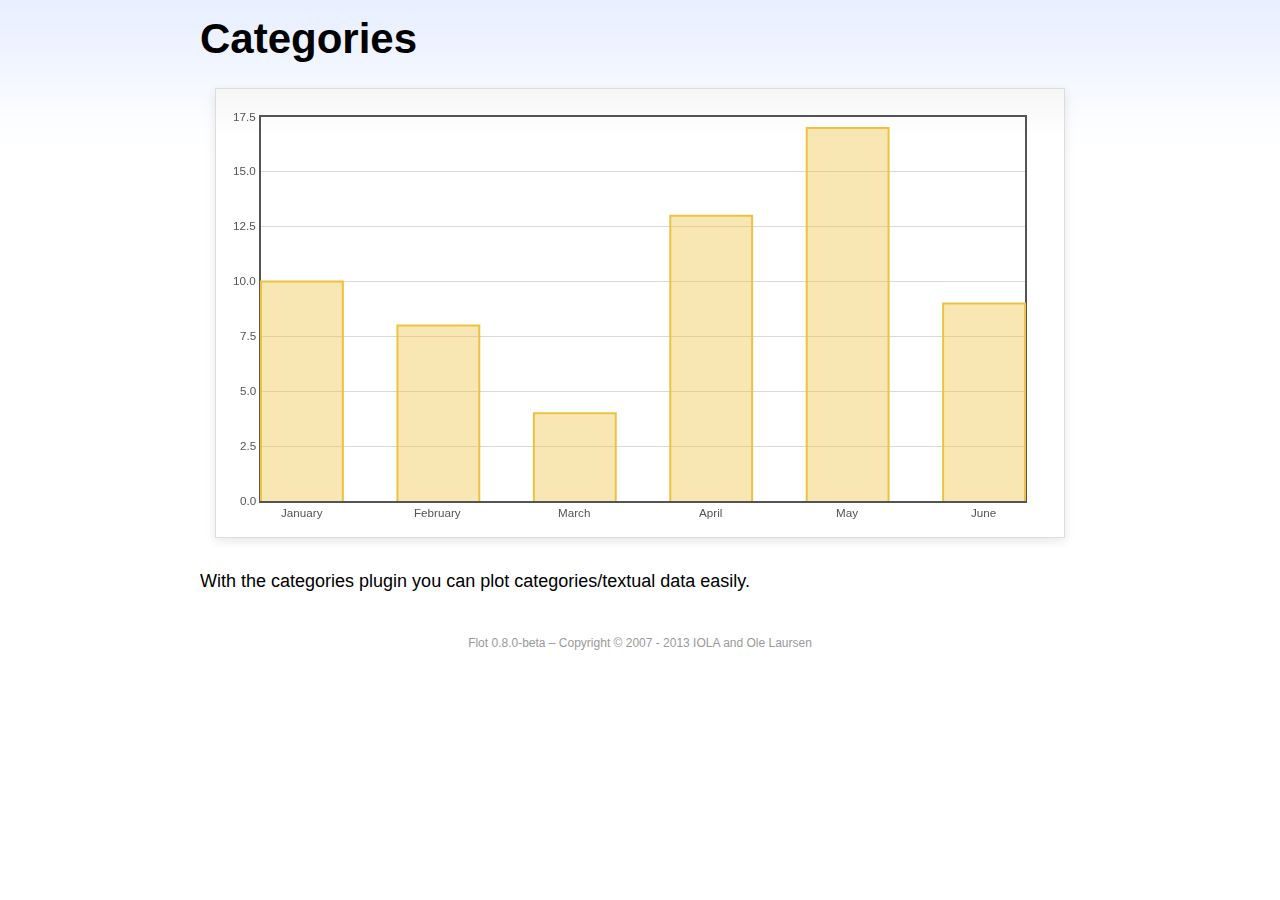
<file: interviewc/evaluation/vendors/flot/examples/categories/index.html>
<!DOCTYPE html PUBLIC "-//W3C//DTD HTML 4.01//EN" "http://www.w3.org/TR/html4/strict.dtd">
<html>
<head>
	<meta http-equiv="Content-Type" content="text/html; charset=utf-8">
	<title>Flot Examples: Categories</title>
	<link href="../examples.css" rel="stylesheet" type="text/css">
	<!--[if lte IE 8]><script language="javascript" type="text/javascript" src="../../excanvas.min.js"></script><![endif]-->
	<script language="javascript" type="text/javascript" src="../../jquery.js"></script>
	<script language="javascript" type="text/javascript" src="../../jquery.flot.js"></script>
	<script language="javascript" type="text/javascript" src="../../jquery.flot.categories.js"></script>
	<script type="text/javascript">

	$(function() {

		var data = [ ["January", 10], ["February", 8], ["March", 4], ["April", 13], ["May", 17], ["June", 9] ];

		$.plot("#placeholder", [ data ], {
			series: {
				bars: {
					show: true,
					barWidth: 0.6,
					align: "center"
				}
			},
			xaxis: {
				mode: "categories",
				tickLength: 0
			}
		});

		// Add the Flot version string to the footer

		$("#footer").prepend("Flot " + $.plot.version + " &ndash; ");
	});

	</script>
</head>
<body>

	<div id="header">
		<h2>Categories</h2>
	</div>

	<div id="content">

		<div class="demo-container">
			<div id="placeholder" class="demo-placeholder"></div>
		</div>

		<p>With the categories plugin you can plot categories/textual data easily.</p>

	</div>

	<div id="footer">
		Copyright &copy; 2007 - 2013 IOLA and Ole Laursen
	</div>

</body>
</html>
</file>
<file: interviewc/evaluation/vendors/easypiechart/examples/style.css>
body {
    font: 13px/1.4 'Helvetica Neue', 'Helvetica','Arial', sans-serif;
    color: #333;
}

.container {
    width: 520px;
    margin: auto;
}

h1 {
    border-bottom: 1px solid #d9d9d9;
}

a {
    color: #be2221;
    text-decoration: none;
}

.chart {
    float: left;
    margin: 10px;
}

.percentage,
.label {
    text-align: center;
    color: #333;
    font-weight: 100;
    font-size: 1.2em;
    margin-bottom: 0.3em;
}

.credits {
    padding-top: 0.5em;
    clear: both;
    color: #999;
}

.credits a {
    color: #333;
}

.dark {
    background: #333;
}

.dark .percentage-light,
.dark .label {
    text-align: center;
    color: #999;
    font-weight: 100;
    font-size: 1.2em;
    margin-bottom: 0.3em;
}


.button {
  -webkit-box-shadow: inset 0 0 1px #000, inset 0 1px 0 1px rgba(255,255,255,0.2), 0 1px 1px -1px rgba(0, 0, 0, .5);
  -moz-box-shadow: inset 0 0 1px #000, inset 0 1px 0 1px rgba(255,255,255,0.2), 0 1px 1px -1px rgba(0, 0, 0, .5);
  box-shadow: inset 0 0 1px #000, inset 0 1px 0 1px rgba(255,255,255,0.2), 0 1px 1px -1px rgba(0, 0, 0, .5);
  -webkit-border-radius: 3px;
  -moz-border-radius: 3px;
  border-radius: 3px;
  padding: 6px 20px;
  font-weight: bold;
  text-transform: uppercase;
  display: block;
  margin: auto;
  max-width: 200px;
  text-align: center;
  background-color: #5c5c5c;
  background-image: -moz-linear-gradient(top, #666666, #4d4d4d);
  background-image: -ms-linear-gradient(top, #666666, #4d4d4d);
  background-image: -webkit-gradient(linear, 0 0, 0 100%, from(#666666), to(#4d4d4d));
  background-image: -webkit-linear-gradient(top, #666666, #4d4d4d);
  background-image: -o-linear-gradient(top, #666666, #4d4d4d);
  background-image: linear-gradient(top, #666666, #4d4d4d);
  background-repeat: repeat-x;
  filter: progid:DXImageTransform.Microsoft.gradient(startColorstr='#666666', endColorstr='#4d4d4d', GradientType=0);
  color: #ffffff;
  text-shadow: 0 1px 1px #333333;
}
.button:hover {
  color: #ffffff;
  text-decoration: none;
  background-color: #616161;
  background-image: -moz-linear-gradient(top, #6b6b6b, #525252);
  background-image: -ms-linear-gradient(top, #6b6b6b, #525252);
  background-image: -webkit-gradient(linear, 0 0, 0 100%, from(#6b6b6b), to(#525252));
  background-image: -webkit-linear-gradient(top, #6b6b6b, #525252);
  background-image: -o-linear-gradient(top, #6b6b6b, #525252);
  background-image: linear-gradient(top, #6b6b6b, #525252);
  background-repeat: repeat-x;
  filter: progid:DXImageTransform.Microsoft.gradient(startColorstr='#6b6b6b', endColorstr='#525252', GradientType=0);
}
.button:active {
  background-color: #575757;
  background-image: -moz-linear-gradient(top, #616161, #474747);
  background-image: -ms-linear-gradient(top, #616161, #474747);
  background-image: -webkit-gradient(linear, 0 0, 0 100%, from(#616161), to(#474747));
  background-image: -webkit-linear-gradient(top, #616161, #474747);
  background-image: -o-linear-gradient(top, #616161, #474747);
  background-image: linear-gradient(top, #616161, #474747);
  background-repeat: repeat-x;
  filter: progid:DXImageTransform.Microsoft.gradient(startColorstr='#616161', endColorstr='#474747', GradientType=0);
  -webkit-transform: translate(0, 1px);
  -moz-transform: translate(0, 1px);
  -ms-transform: translate(0, 1px);
  -o-transform: translate(0, 1px);
  transform: translate(0, 1px);
}
.button:disabled {
  background-color: #dddddd;
  background-image: -moz-linear-gradient(top, #e7e7e7, #cdcdcd);
  background-image: -ms-linear-gradient(top, #e7e7e7, #cdcdcd);
  background-image: -webkit-gradient(linear, 0 0, 0 100%, from(#e7e7e7), to(#cdcdcd));
  background-image: -webkit-linear-gradient(top, #e7e7e7, #cdcdcd);
  background-image: -o-linear-gradient(top, #e7e7e7, #cdcdcd);
  background-image: linear-gradient(top, #e7e7e7, #cdcdcd);
  background-repeat: repeat-x;
  filter: progid:DXImageTransform.Microsoft.gradient(startColorstr='#e7e7e7', endColorstr='#cdcdcd', GradientType=0);
  color: #939393;
  text-shadow: 0 1px 1px #fff;
}

@media screen and (max-device-width: 480px) {
  .container{
    width: 100%;
  }
}
</file>
<file: interviewc/evaluation/vendors/flot/examples/examples.css>
* {	padding: 0; margin: 0; vertical-align: top; }

body {
	background: url(background.png) repeat-x;
	font: 18px/1.5em "proxima-nova", Helvetica, Arial, sans-serif;
}

a {	color: #069; }
a:hover { color: #28b; }

h2 {
	margin-top: 15px;
	font: normal 32px "omnes-pro", Helvetica, Arial, sans-serif;
}

h3 {
	margin-left: 30px;
	font: normal 26px "omnes-pro", Helvetica, Arial, sans-serif;
	color: #666;
}

p {
	margin-top: 10px;
}

button {
	font-size: 18px;
	padding: 1px 7px;
}

input {
	font-size: 18px;
}

input[type=checkbox] {
	margin: 7px;
}

#header {
	position: relative;
	width: 900px;
	margin: auto;
}

#header h2 {
	margin-left: 10px;
	vertical-align: middle;
	font-size: 42px;
	font-weight: bold;
	text-decoration: none;
	color: #000;
}

#content {
	width: 880px;
	margin: 0 auto;
	padding: 10px;
}

#footer {
	margin-top: 25px;
	margin-bottom: 10px;
	text-align: center;
	font-size: 12px;
	color: #999;
}

.demo-container {
	box-sizing: border-box;
	width: 850px;
	height: 450px;
	padding: 20px 15px 15px 15px;
	margin: 15px auto 30px auto;
	border: 1px solid #ddd;
	background: #fff;
	background: linear-gradient(#f6f6f6 0, #fff 50px);
	background: -o-linear-gradient(#f6f6f6 0, #fff 50px);
	background: -ms-linear-gradient(#f6f6f6 0, #fff 50px);
	background: -moz-linear-gradient(#f6f6f6 0, #fff 50px);
	background: -webkit-linear-gradient(#f6f6f6 0, #fff 50px);
	box-shadow: 0 3px 10px rgba(0,0,0,0.15);
	-o-box-shadow: 0 3px 10px rgba(0,0,0,0.1);
	-ms-box-shadow: 0 3px 10px rgba(0,0,0,0.1);
	-moz-box-shadow: 0 3px 10px rgba(0,0,0,0.1);
	-webkit-box-shadow: 0 3px 10px rgba(0,0,0,0.1);
}

.demo-placeholder {
	width: 100%;
	height: 100%;
	font-size: 14px;
	line-height: 14px;
}

.legend table {
	border-spacing: 5px;
}
</file>
